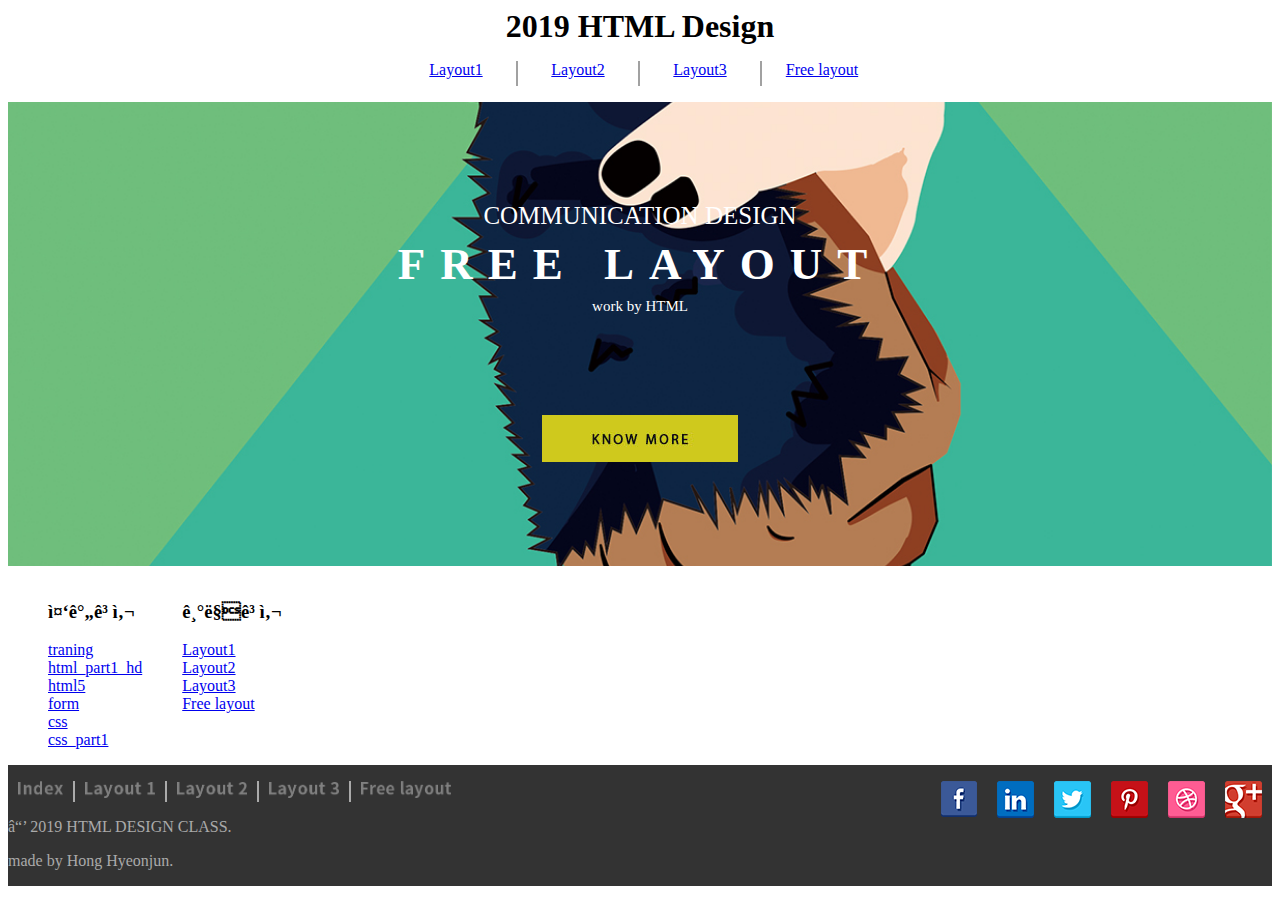
<file: index.html>
<!DOCTYPE html>
<html>
    <head>
        <title>HTML Design</title>
        <meta charset="utf=8" />
        <!-- utf=8, euc-kr -->
        <meta name="author" content="홍현준" />
        <style>
            #wrap{
                background-color: rgba(255, 255, 255, 0.911);
            }
            .clear{
                clear: both;
                height: 0px;
                overflow: hidden;}
            .short_line{
                width: 30px;
                border-bottom: solid 1px gray;
                margin: 10px 0px;
            }
            .long_line{
                width: 90px;
                border-bottom: solid 1px gray;
                margin: 10px 0px;
            }
            nav{
                background-color: white;
            }
            header>nav>ul>li{
                float: left;
                list-style: none;
                padding-left: 10px;
                padding-right: 10px;
                padding-top: 0px;
                padding-bottom: 7px; 
                border-right: solid 2px rgb(161, 161, 161);
                width: 100px;

                color: gray;
                font-size: 16px;
            }
            header>nav>ul>li:nth-last-child(2){
                border:none;
            }
            header>nav>ul{
                width: calc(122px * 4);
                margin-left: auto;
                margin-right: auto;
                padding: 0px;
                text-align: center;
            }
            header>h1{
                margin:0px;
                text-align: center;
            }
            #wrap{
                min-width: 1000px;
                max-width: 1920px;
                margin-right:auto;
                margin-left:auto;
            }
            #main{
                background-image: url("images/freelayout_1.jpg");=
                background-size: auto 100%;
                background-size:cover;
                background-repeat: no-repeat;
                background-color: black;
                background-position: 50% 50%;

                color: white;
                text-align: center;
                padding: 100px 0px;
            }
            #main_visual>h2{
                font-size: 45px;
                letter-spacing: 15px;
                margin:8px 0px;
            }
            #top_title{
                font-size: 25px;
            }
            #bottom_title{
                font-size: 15px;
            }
            #button_container{
                margin-top: 100px;
            }
            #main>h2{
                font-size: 45px;
                letter-spacing: 15px;
                margin:8px 0px;
            }
            #middle{
            }
            #middle>ul{
                list-style: none;
                float:left;
            }
            #footer_left{
                float:left;
            }
            footer{
                background-color: #333;
                color: #aaa;
            }
            #navi_ul{
                padding: 0px;
            }
            #navi_ul>li{
                float: left;
                list-style:none;
                padding: 0px 10px;
                border-right: solid 2px #aaa;
            }
            #navi_ul>li img{
                width: 70px;
                height: auto;
            }
            #navi_ul>li:nth-child(1) img{
                width: 45px;
                height: auto;
            }
            #navi_ul>li:nth-child(5){
                border: none;
            }
            #navi_ul>li:nth-child(5) img{
                width:90px;
                height: auto;
            }
            #icon_ul{
                padding: 0px;
            }
            #icon_ul>li{
                float: left;
                list-style:none;
                padding: 0px 10px;
            }
            #icon_ul{
                float: right;
            }
        </style>
    </head>
    <body>
        <div id="wrap">
            <header>
                <h1>2019 HTML Design</h1>
                <nav>
                    <ul>
                        <li><a href="layout1.html">Layout1</a></li>
                        <li><a href="layout2.html">Layout2</a></li>
                        <li><a href="layout3.html">Layout3</a></li>
                        <li><a href="free_layout.html">Free layout</a></li>
                        <div class="clear"></div>
                    </ul>
                </nav>
            </header>
            <div id="main">
                <div id="top_title">
                    COMMUNICATION DESIGN
                </div>
                <h2>
                    FREE LAYOUT
                </h2>
                <div id="bottom_title">
                    work by HTML
                </div>
                <div id="button_container">
                    <a href="free_layout.html"><img src="images/layout2_button.jpg"/></a>
                </div>
            </div>
            <div id="middle">
                <ul><h3>중간고사</h3>
                    <li><a href="training.html">traning</a></li>
                    <li><a href="html_part1_hd.html">html_part1_hd</a></li>
                    <li><a href="html5.html">html5</a></li>
                    <li><a href="form.html">form</a></li>
                    <li><a href="css.html">css</a></li>
                    <li><a href="css_part1.html">css_part1</a></li>
                </ul>
                <ul><h3>기말고사</h3>
                    <li><a href="layout1.html">Layout1</a></li>
                    <li><a href="layout2.html">Layout2</a></li>
                    <li><a href="layout3.html">Layout3</a></li>
                    <li><a href="free_layout.html">Free layout</a></li>
                </ul>
                <div class="clear"></div>
            </div>
            <footer>
                <div id=footer_left>
                <ul id="navi_ul">
                    <li><a href="index.html"><img src="images/free_footer_index.png"></a></li>
                    <li><a href="layout1.html"><img src="images/free_footer1.png"></a></li>
                    <li><a href="layout2.html"><img src="images/free_footer2.png"></a></li>
                    <li><a href="layout3.html"><img src="images/free_footer3.png"></a></li>
                    <li><a href="free_layout.html"><img src="images/free_footer4.png"></a></li>
                    <div class="clear"></div>
                </ul>
                <p>ⓒ 2019 HTML DESIGN CLASS.</p>
                <p>made by Hong Hyeonjun.</p>
                </div>
                <ul id="icon_ul">
                    <li><img src="images/layout1_footer_icon1.png"></li>
                    <li><img src="images/layout1_footer_icon2.png"></li>
                    <li><img src="images/layout1_footer_icon3.png"></li>
                    <li><img src="images/layout1_footer_icon4.png"></li>
                    <li><img src="images/layout1_footer_icon5.png"></li>
                    <li><img src="images/layout1_footer_icon6.png"></li>
                </ul>
                <div class="clear"></div>
            </footer>
        </div>
    </body>
</html>
</file>
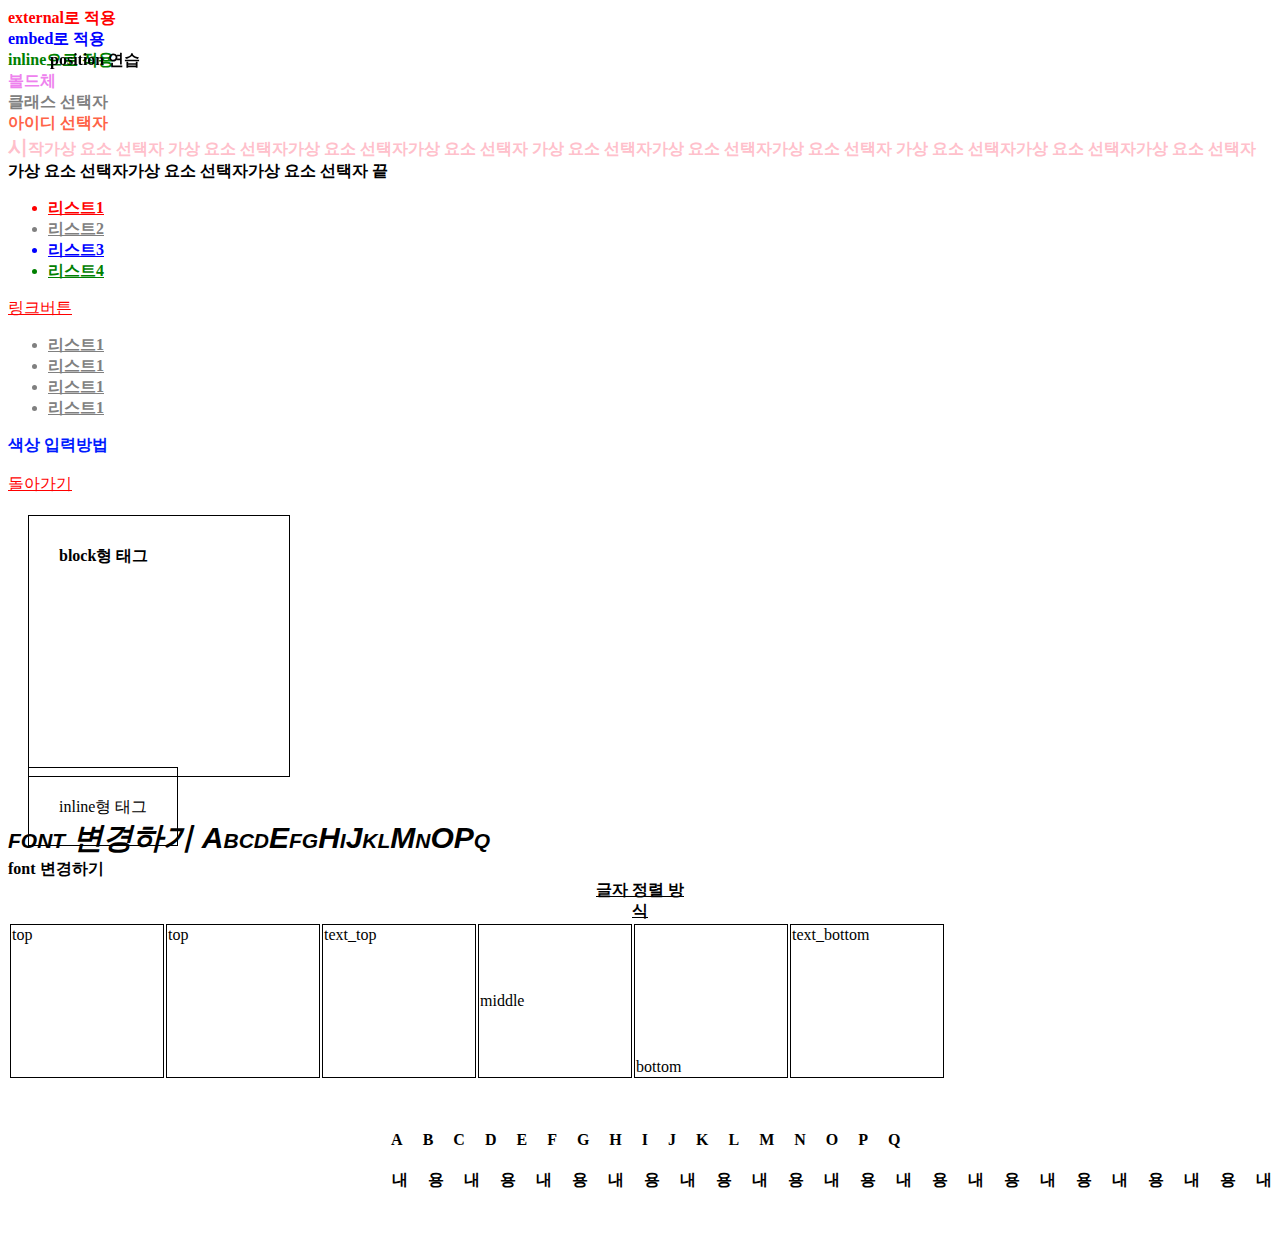
<file: css.html>
<!DOCTYPE html>
<html>
    <head>
        <title>css</title>
        <meta charset="utf-8" />
        <!-- external 외부 불러오기-->
        <link rel="stylesheet" type="text/css" href="default.css" />
        <!--embed  들여오다, 포함되어 있는-->
        <style>
            #id_embed{color: blue;}
        </style>
    </head>
    <body>
        <div id="id_external">external로 적용</div>
        <div id="id_embed">embed로 적용</div>
        <div style="color: green;">inline으로 적용 </div>
        <!-- html 주석 -->
        <style>
            /* embed */
            /* 요소(element) 선택자 */
            b{color: violet; }
            /* 클래스(class)선택자 */
            .c_name{color:gray;}
            /* 아이디(id) 선택자 : 중복불가 */
            #i_name{color:tomato;}

        </style>
        <b>볼드체</b>
        <div class="c_name">클래스 선택자</div>
        <div id="i_name">아이디 선택자</div>

        <style>
            /* before 이전 */
            #virtual_element:before{content:"시작";}
            /* after 다음 */
            #virtual_element:after{content: "끝";}
            /* first-letter */
            #virtual_element:first-letter{font-size: 20px;}
            /* first-line 첫째줄 */
            #virtual_element:first-line{color: pink; }
        </style>
        <div id="virtual_element">가상 요소 선택자
                가상 요소 선택자가상 요소 선택자가상 요소 선택자
                가상 요소 선택자가상 요소 선택자가상 요소 선택자
                가상 요소 선택자가상 요소 선택자가상 요소 선택자
                가상 요소 선택자가상 요소 선택자가상 요소 선택자
        </div>
        <style>
            .class1:first-child{color:red;}
            .class1:last-child{color:green;}
            .class1:nth-child(3){color:blue;}
            /* 1st, 2nd, 3rd, 4th, 5th .....(n)th n번째 */
        </style>
        <div id="virtual_class">
            <ul> <!-- parent 부모-->
                <li class="class1">리스트1</li><!--child 자식-->
                <li class="class1">리스트2</li>
                <li class="class1">리스트3</li>
                <li class="class1">리스트4</li>
            </ul>
        </div>

        <style>
            /* :link, :visited, :hover, :active, :focus */
            a:link{color: red;}/*기본 모양*/
            a:visited{color:green;}/*방문 한적 있음*/
            a:hover{color:yellow;}/*마우스 올림*/
            a:active{color:pink;}/*활성화*/
            a:focus{color:purple;}/*집중됨, 주목함*/
        </style>
        <a href="#">링크버튼</a>

        <style>
            /*하위선택자, 띄어쓰기*/
            div li{color:gray;}
            /*자식 선택자, 부등호(>)*/
            div>ul>li{text-decoration: underline;}
            /*선택자 그룹, 쉼표(,)*/
            div,ul,li{font-weight: bold;}
        </style>
        <div>
            <ul>
                <li>리스트1</li>
                <li>리스트1</li>
                <li>리스트1</li>
                <li>리스트1</li>
            </ul>
        </div>
        <style>
            .color_sample{
                color: red;
                color:#000; /*3자리 컬러코드, #rgb*/
                color:#000000; /*6자리 컬러코드, #rrggbb */
                color: rgb(0,0,255);/*0~255*/
                color:rgb(0%, 10%, 100%);/*0%~100%*/
            }
        </style>
        <div class="color_sample">색상 입력방법</div><br />
        <a href="index.html">돌아가기</a>

        <style>
            #block_target, #inline_target{
                border: solid 1px black; /* 경계선: 실선 1px 두께 검은선 */
                width: 200px; /* 넓이 : 200px; */
                height: 200px; /* 높이: 200px; */
                margin: 20px; /* 바깥여백:20px; */
                padding: 30px; /* 안쪽 여백 :30px; */
                /* margin-top:10px; 위쪽 여백: 10px;*/
                /*top right bottom left*/
            }       
        </style>
        <div id="block_target">block형 태그</div>
        <span id="inline_target">inline형 태그 </span>

        <style>
            #position_target {
                position: static; /*기본형*/
                /*위치: 정적인*/
                /*relative 관계형*/
                /*absolute 절대적인*/
                /*fixed 고정된*/
                position: fixed;
                top:50px;
                left:50px;
                /*top right bottom left*/
            }
        </style>

        <style>
            #font_target {
                font-family: '돋움',Dotum,sans-serif;
                font-size: 30px;
                font-weight: bold;
                /*normal light bold bolder, 100,200,300,400*/
                /*폰트에서 지원할 때만 표현됨*/
                font-style:italic;
                font-variant: small-caps;
            }
            #font_target2{
                font-family: '08서울남산체 B'
            }
        </style>
        <div id="position_target">position 연습</div>

        <div id="font_target">font 변경하기 AbcdEfgHiJklMnOPq</div>
        <div id="font_target2">font 변경하기</div>

        <style>
            #align_target{
                text-align: center;
                width: 100px;
                margin-left: auto;
                margin-right: auto;
                /*height: 100px;
                border: solid 1px black;
                vertical-align: middle;*/
                text-decoration: underline;
                /* none, underline, overline, line-througt*/
                }
        </style>
        <div id="align_target">글자 정렬 방식</div>
        
        <style>
                /*
                    baseline : 기준선에 정렬
                    top : 위쪽정렬
                    text-top : 위쪽정렬
                    middle : 중앙정렬
                    bottom : 하단정렬
                    text-bottom : 하단정렬
                */
                #table_target td{
                    width:150px;
                    height:150px;
                    border:solid 1px black;
                }
                #vartical_baseline{ vertical-align: baseline; }
                #vartical_top{ vertical-align: top; }
                #vartical_text_top{ vertical-align: text-top; }
                #vartical_middle{ vertical-align: middle; }
                #vertical_bottom{ vertical-align: bottom; }
                #vertical_text_bottom{ vertical-align: text-bottom; }
            </style>
            <table id="table_target">
                <tr>
                    <td id="vartical_baseline">top</td>
                    <td id="vartical_top">top</td>
                    <td id="vartical_text_top">text_top</td>
                    <td id="vartical_middle">middle</td>
                    <td id="vertical_bottom">bottom</td>
                    <td id="vertical_text_bottom">text_bottom</td>
                </tr>
                
            </table>

            <style>
                #space_target{
                    letter-spacing: 20px;/*글자 사이의 간격*/
                    line-height: 40px;/*줄의 높이*/
                    text-indent: 50px;/*첫줄 들여쓰기*/
                    text-transform: uppercase;
                    /*UPPERCASE, lowercase, Capitalize*/
                    white-space: pre
                }
            </style>
            <div id="space_target">
                AbcdEfgHiJklMnOPq
                내용내용내용내용내용내용내용내용내용내용내용내용내용내용내용내용
            </div>


    </body>
</html>
</file>
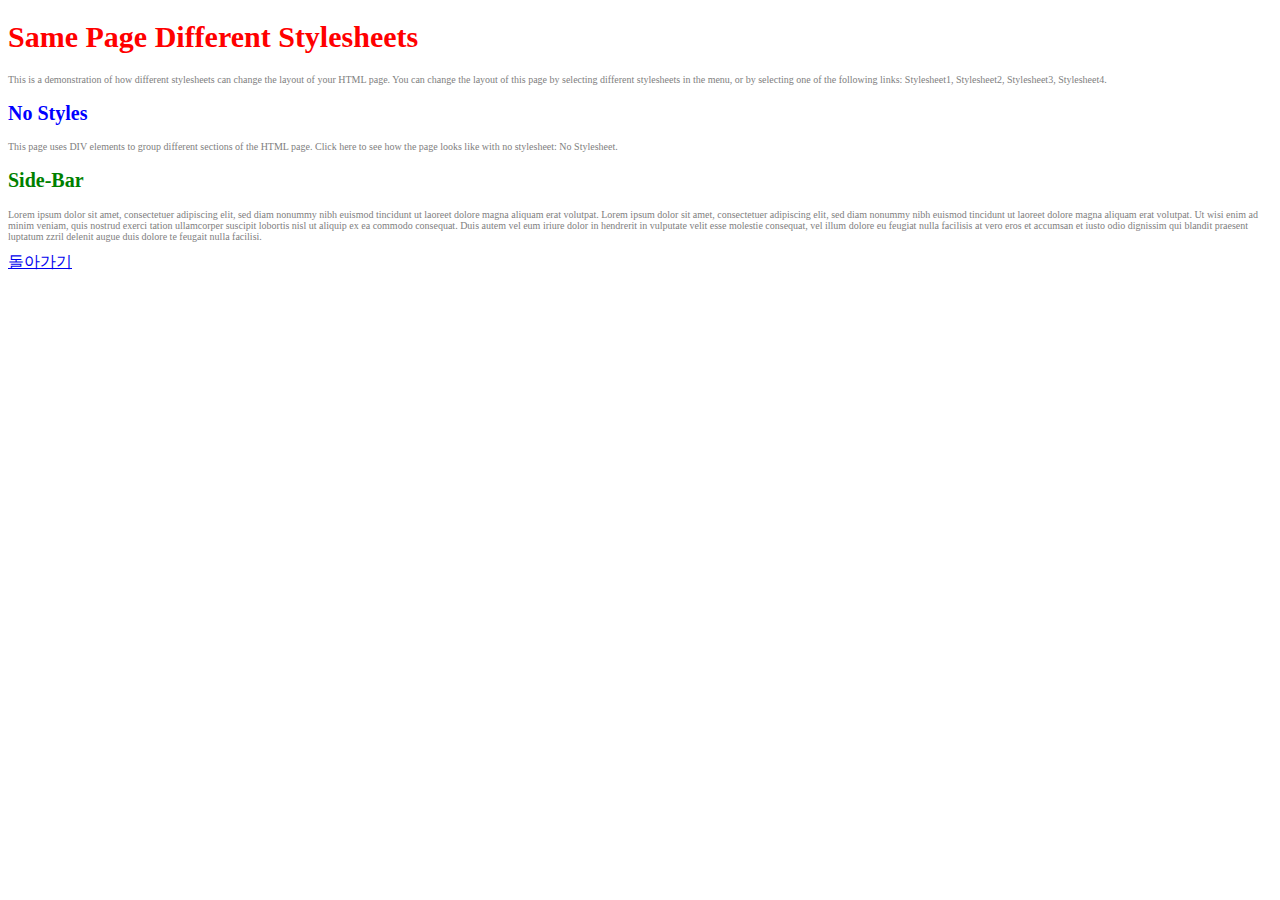
<file: css_part1.html>
<!DOCTYPE html>
<html>
    <head>
        <title>CSS 연습</title>
    </head>
    <body>
        <style>
            h1{color:red; font-size: 30px;}
            h2{font-size: 20px;}
            #color1{color: blue;}
            #color2{color: green;}

            p{font-size:10px; color:gray;}
            </style>
        <h1>Same Page Different Stylesheets</h1>
            
            <p>This is a demonstration of how different stylesheets can change the layout of your HTML page. You can change the layout of this page by selecting different stylesheets in the menu, or by selecting one of the following links:
            Stylesheet1, Stylesheet2, Stylesheet3, Stylesheet4.</p>
            
        <h2 id="color1">No Styles</h2>
            
            <p>
                This page uses DIV elements to group different sections of the HTML page. Click here to see how the page looks like with no stylesheet: No Stylesheet.
            </p>
        
        <h2 id="color2">Side-Bar</h2>
            <p>
            Lorem ipsum dolor sit amet, consectetuer adipiscing elit, sed diam nonummy nibh euismod tincidunt ut laoreet dolore magna aliquam erat volutpat.
            
            Lorem ipsum dolor sit amet, consectetuer adipiscing elit, sed diam nonummy nibh euismod tincidunt ut laoreet dolore magna aliquam erat volutpat. Ut wisi enim ad minim veniam, quis nostrud exerci tation ullamcorper suscipit lobortis nisl ut aliquip ex ea commodo consequat. Duis autem vel eum iriure dolor in hendrerit in vulputate velit esse molestie consequat, vel illum dolore eu feugiat nulla facilisis at vero eros et accumsan et iusto odio dignissim qui blandit praesent luptatum zzril delenit augue duis dolore te feugait nulla facilisi.
            </p>

            <a href="index.html">돌아가기</a>
    </body>
</html>
</file>
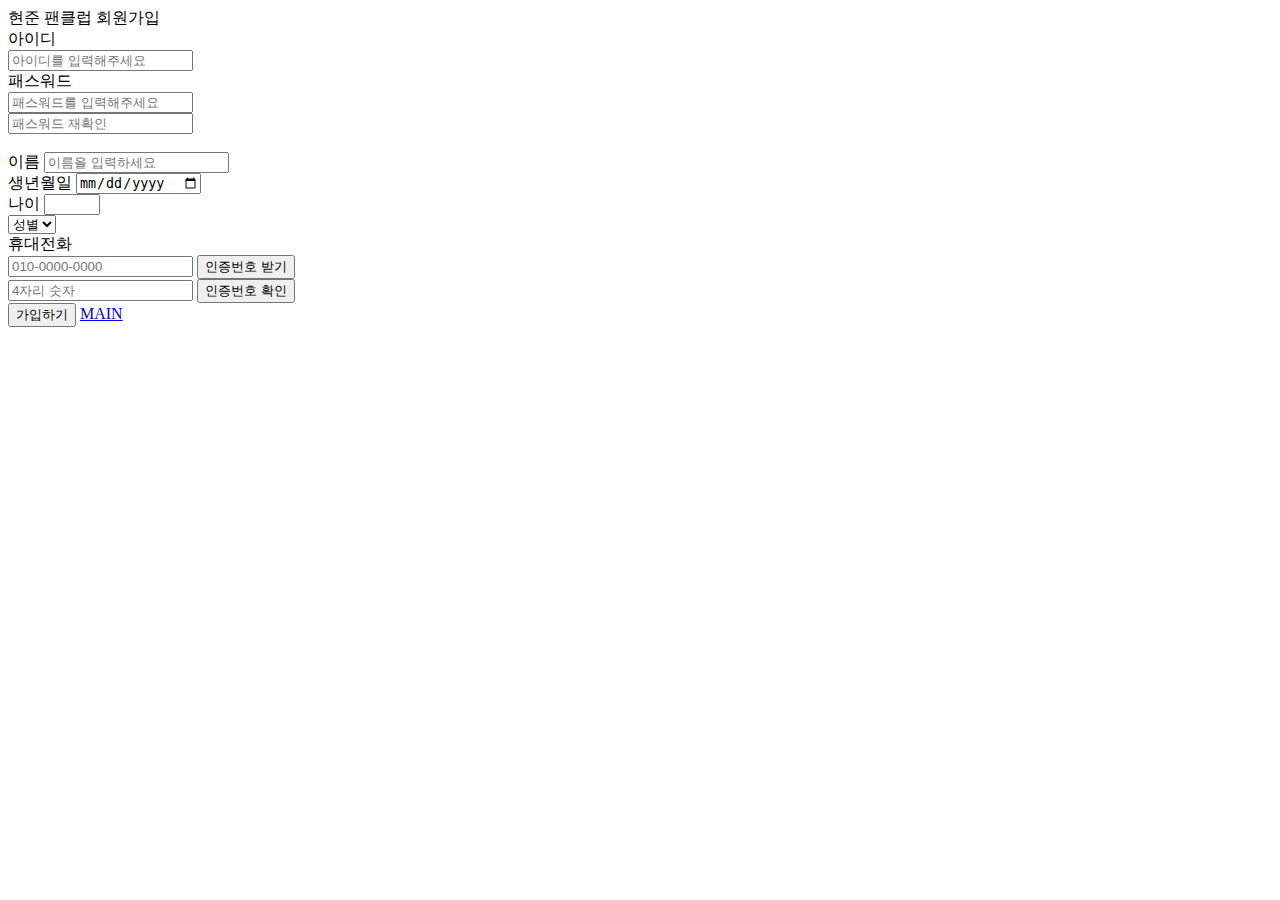
<file: form.html>
<!DOCTYPE html>

<html>
    <head>
        <title>form</title>
    </head>
    <body>
        <!--회원가입 양식지 만들기-->
        <header>현준 팬클럽 회원가입</header>
        <div>
            <form>
                <label for="f1">아이디</label> <br />
                <input type="text" name="f1" placeholder="아이디를 입력해주세요"> <br />
                <label for="f2">패스워드</label> <br />
                <input type="password" name="f2" placeholder="패스워드를 입력해주세요"> <br />
                <input type="password" name="f2" placeholder="패스워드 재확인">
            </form> <br />
            <form>
                <label for="f3">이름</label>
                <input type="text" name="f3" placeholder="이름을 입력하세요"> <br />
                <label for="f4">생년월일</label>
                <input type="date" name="f4" placeholder="입력"><br />
                <label for="f5">나이</label>
                <input type="number" name="f5" min="19" max="80" required>
                <label for="f6"></label> <br />
                <select>
                    <option>성별</option>
                    <option>남자</option>
                    <option>여자</option>
                    <option>무성</option>
                </select> <br />
                <label for="phone">휴대전화</label> <br />
                <input type="text" name="phone" placeholder="010-0000-0000">
                <input type="button" onclick="alert('인증번호가 발송되었습니다.')" value="인증번호 받기" /> <br />
                <input type="text" name="phone" placeholder="4자리 숫자">
                <input type="button" onclick="alert('인증번호가 확인되었습니다.')" value="인증번호 확인" /> <br />
                <input type="submit" value="가입하기" />
                <a href="index.html">MAIN</a>
            </form>
        </div>
        <footer></footer>
    </body>
</html>
</file>
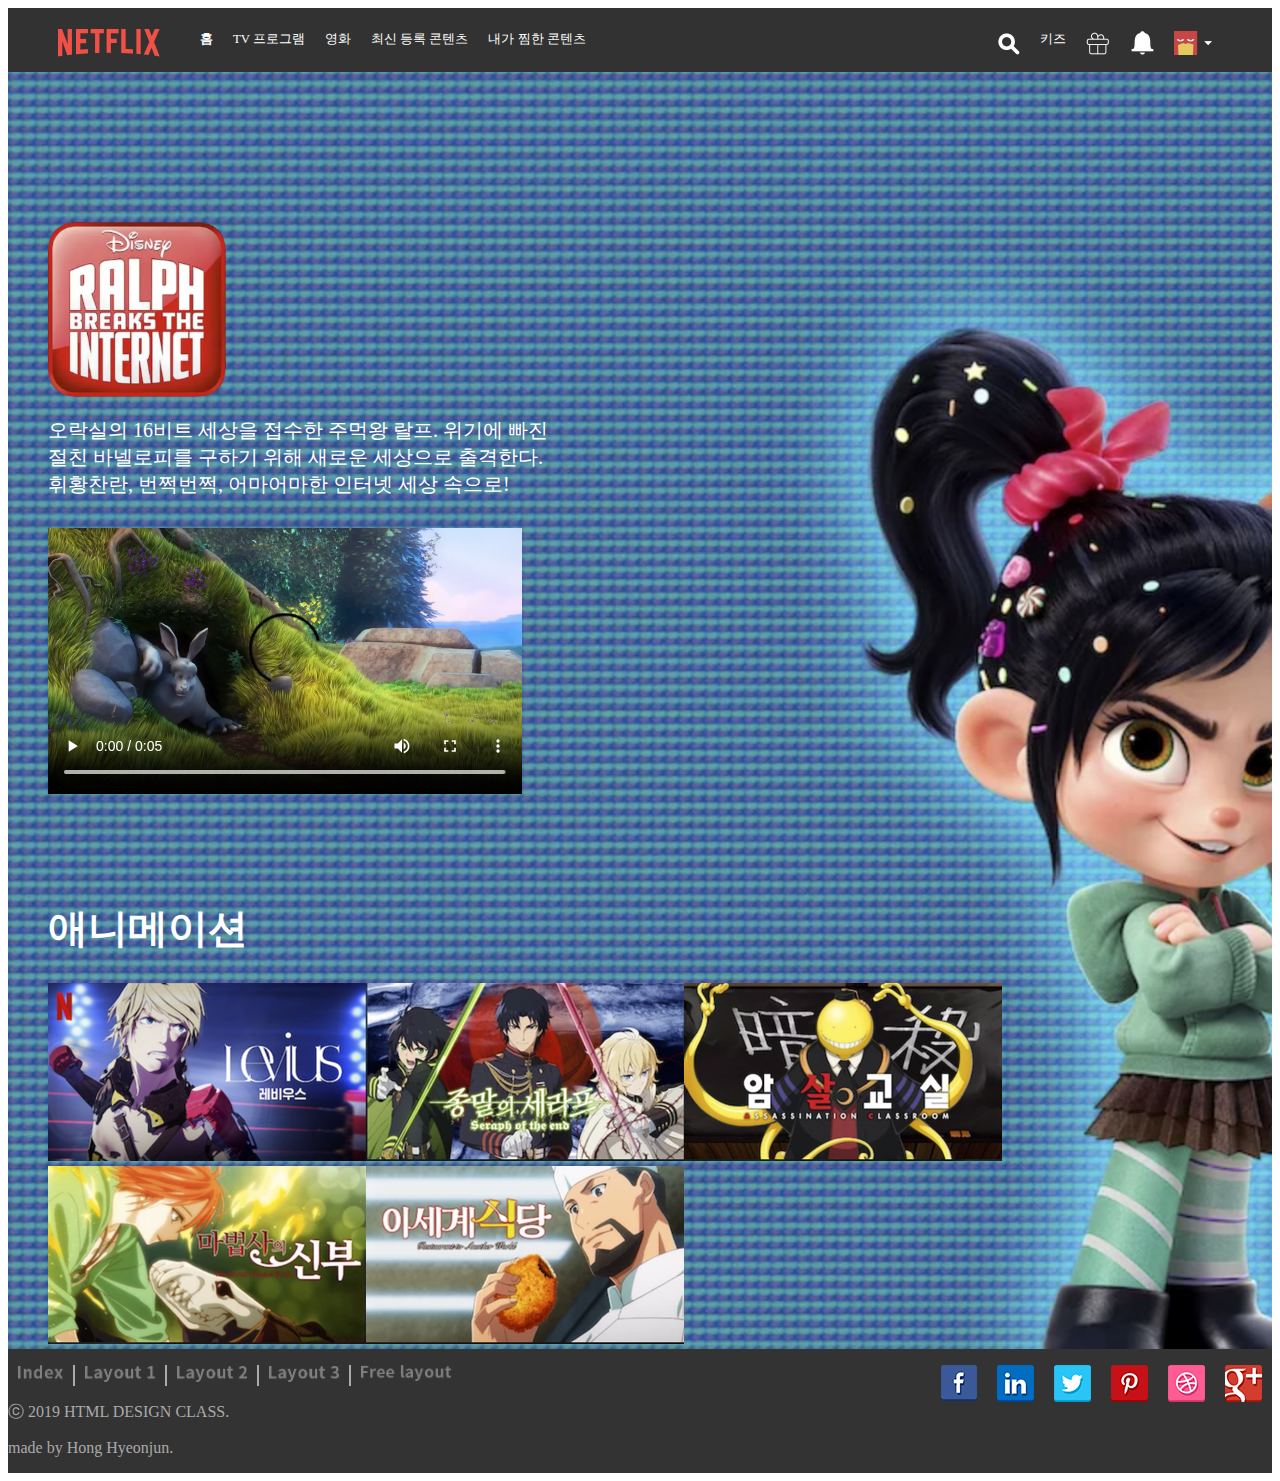
<file: free_layout.html>
<!doctype>
<html>
    <head>
        <title>joon polio</title>
        <meta charset="utf-8"/>
        <style>
            #wrap{
                min-width: 1000px;
                max-width: 1920px;
                margin-right:auto;
                margin-left:auto;
            }
            .float_left{
                float: left;
            }
            .float_right{
                float: right;
            }
            .clear{
                clear: both;
                height: 0px;
                overflow: hidden;
            }
            header>nav>ul>li{
                float:left;
                list-style: none;
                padding: 0px 10px;
                padding-top: 10px;
            }
            header>nav:nth-child(1)>ul>li:nth-child(1){
                padding-right: 30px;
                padding-top: 5px;
            }
            header{
                background-color: black;
                opacity: 80%;
                color: white;
                font-size: 80%;
            }
            header>nav:nth-child(2)>ul>li:nth-child(5){
                padding-right: 60px;
            }
            #content{
                background-image: url("images/freelayout_main.jpg");
                background-size: auto 100%;
                background-size:cover;
                background-repeat: no-repeat;
                background-color: black;
                background-position: 20% 20%;

                color: white;
                font-size: 20px;
            }
            #title img{
                width: 15%;
                padding-bottom: 20px;
                }
            #title_text{
                text-align: left;
            }
            #main{
                padding: 150px 40px 0px 40px;
                float: left;
            }
            #content div ul li{
                list-style: none;
                float: left;
            }
            #content div ul{
                padding-left: 40px;
                padding-top: 50px;
                margin: 0px 0px;
            }
            #footer_left{
                float:left;
            }
            footer{
                background-color: #333;
                color: #aaa;
            }
            #navi_ul{
                padding: 0px;
            }
            #navi_ul>li{
                float: left;
                list-style:none;
                padding: 0px 10px;
                border-right: solid 2px #aaa;
            }
            #navi_ul>li img{
                width: 70px;
                height: auto;
            }
            #navi_ul>li:nth-child(1) img{
                width: 45px;
                height: auto;
            }
            #navi_ul>li:nth-child(5){
                border: none;
            }
            #navi_ul>li:nth-child(5) img{
                width:90px;
                height: auto;
            }
            #icon_ul{
                padding: 0px;
            }
            #icon_ul>li{
                float: left;
                list-style:none;
                padding: 0px 10px;
            }
            #icon_ul{
                float: right;
            }
            #video{
                padding: 30px 0px;
            }
            #video video{
                width: 40%;
                height: auto;
            }
        </style>
    </head>
    <body>
        <div id="wrap">
            <header>
                <nav class="float_left">
                <ul>
                    <li><a href="free_layout.html"><img src="images/freelayout_logo.png"/></a></li>
                    <li><b>홈</b></li>
                    <li>TV 프로그램</li>
                    <li>영화</li>
                    <li>최신 등록 콘텐츠</li>
                    <li>내가 찜한 콘텐츠</li>
                </ul>
                </nav>
                <nav class="float_right">
                    <ul>
                        <li><img src="images/freelayout_btn1.png"/></li>
                        <li>키즈</li>
                        <li><img src="images/freelayout_btn2.png"/></li>
                        <li><img src="images/freelayout_btn3.png"/></li>
                        <li><img src="images/freelayout_btn4.png"/></li>
                        <div class="clear"></div>
                    </ul>
                </nav>
                <div class="clear"></div>
            </header>
            <div id="content">
                <div id="main">
                <div id="title">
                    <img src="images/freelayout.titlelogo.png"/>
                    <div id="title_text">
                    오락실의 16비트 세상을 접수한 주먹왕 랄프. 위기에 빠진 <br/>
                    절친 바넬로피를 구하기 위해 새로운 세상으로 출격한다. <br />
                    휘황찬란, 번쩍번쩍, 어마어마한 인터넷 세상 속으로!
                    </div>
                </div>
                <div class="clear"></div>
                <div id="video">
                    <video controls autoplay>
                    <source src="./media/big_buck_bunny_720p_1mb.mp4" type="video/mp4">
                    </video>
                    <div class="clear"></div>
                </div>
                <div class="clear"></div>
                </div>
                <div class="clear"></div>
                <div id="ani">
                    <ul><h1>애니메이션</h1>
                        <li><img src="images/freelayout_img1.jpg"/></li>
                        <li><img src="images/freelayout_img3.jpg"/></li>
                        <li><img src="images/freelayout_img4.jpg"/></li>
                        <li><img src="images/freelayout_img5.jpg"/></li>
                        <li><img src="images/freelayout_img6.jpg"/></li>
                        <div class="clear"></div>
                    </ul>
                </div>
            </div>
            <footer>
                <div id=footer_left>
                <ul id="navi_ul">
                    <li><a href="index.html"><img src="images/free_footer_index.png"></a></li>
                    <li><a href="layout1.html"><img src="images/free_footer1.png"></a></li>
                    <li><a href="layout2.html"><img src="images/free_footer2.png"></a></li>
                    <li><a href="layout3.html"><img src="images/free_footer3.png"></a></li>
                    <li><a href="free_layout.html"><img src="images/free_footer4.png"></a></li>
                    <div class="clear"></div>
                </ul>
                <p>ⓒ 2019 HTML DESIGN CLASS.</p>
                <p>made by Hong Hyeonjun.</p>
                </div>
                <ul id="icon_ul">
                    <li><img src="images/layout1_footer_icon1.png"></li>
                    <li><img src="images/layout1_footer_icon2.png"></li>
                    <li><img src="images/layout1_footer_icon3.png"></li>
                    <li><img src="images/layout1_footer_icon4.png"></li>
                    <li><img src="images/layout1_footer_icon5.png"></li>
                    <li><img src="images/layout1_footer_icon6.png"></li>
                </ul>
                <div class="clear"></div>
            </footer>
        </div>
    </body>
</html>
</file>
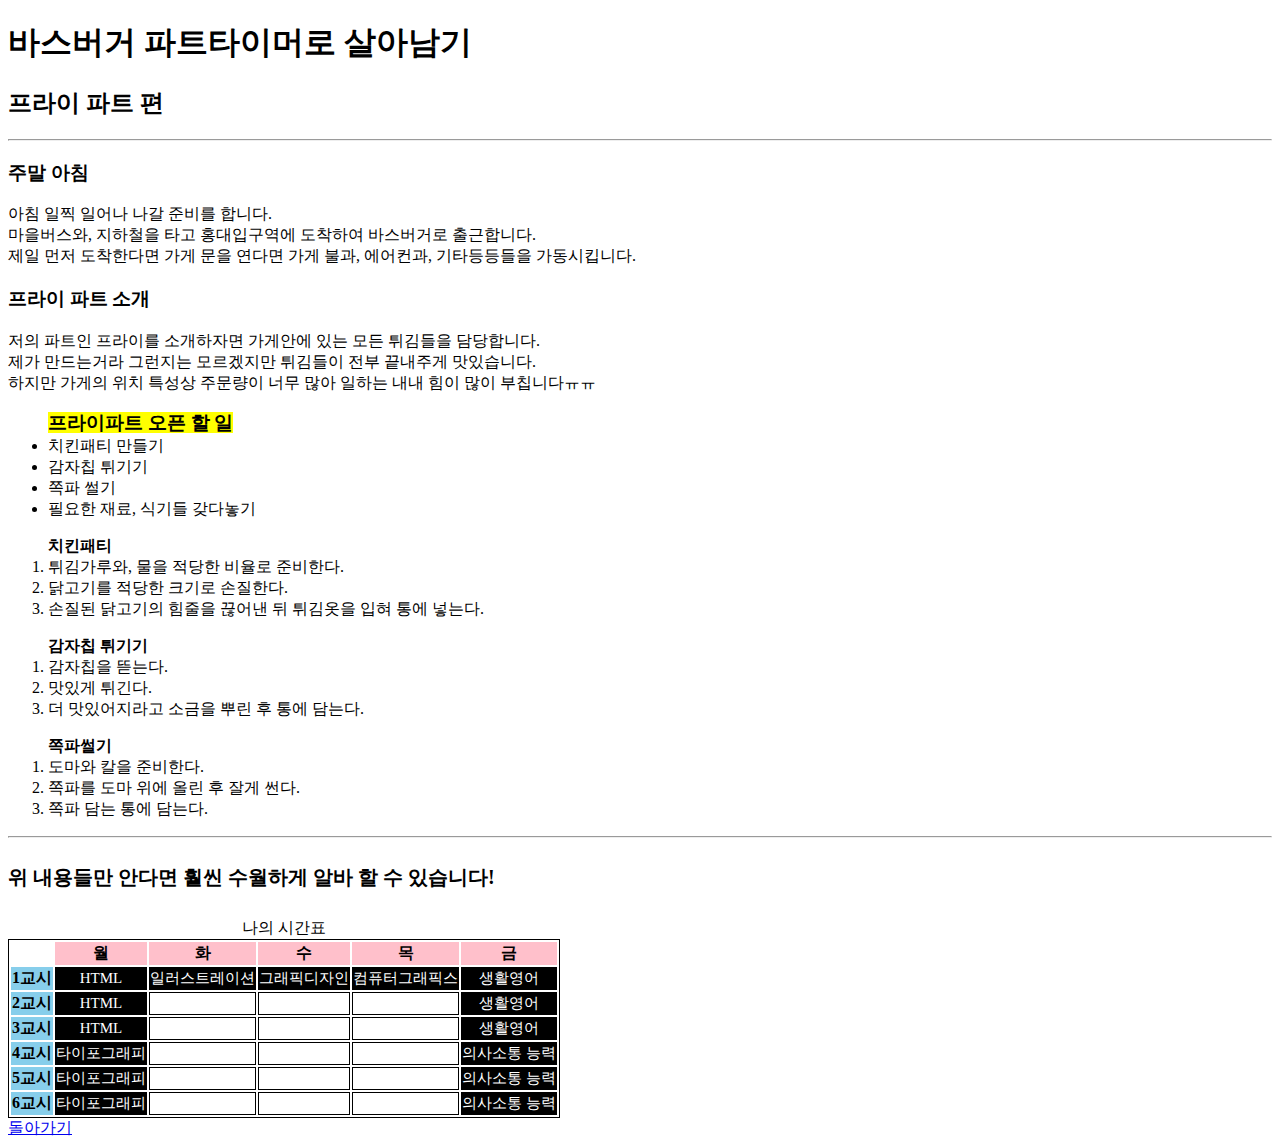
<file: html_part1_hd.html>
<!DOCTYPE html>
<html>
    <head>
        <title>내가 알바를 가서 하는 것</title>
        <style>
        mark {font-size: 120%;}
        h4 {font-size: 20px}
        </style>
    </head>
    <body>
        <!-- h1~h6, p, br, hr, ul, ol, dl -->
        <h1>바스버거 파트타이머로 살아남기</h1>
        <h2>프라이 파트 편</h2>
        <hr />
        <h3>주말 아침</h3>
        <p>
            아침 일찍 일어나 나갈 준비를 합니다.<br />
            마을버스와, 지하철을 타고 홍대입구역에 도착하여 바스버거로 출근합니다. <br />
            제일 먼저 도착한다면 가게 문을 연다면 가게 불과, 에어컨과, 기타등등들을 가동시킵니다.
        </p>
        <h3>프라이 파트 소개</h3>
        <p>
            저의 파트인 프라이를 소개하자면 가게안에 있는 모든 튀김들을 담당합니다. <br />
            제가 만드는거라 그런지는 모르겠지만 튀김들이 전부 끝내주게 맛있습니다. <br />
            하지만 가게의 위치 특성상 주문량이 너무 많아 일하는 내내 힘이 많이 부칩니다ㅠㅠ

            <p>
                <ul><mark><b>프라이파트 오픈 할 일</b></mark>
                    <li>치킨패티 만들기</li>
                    <li>감자칩 튀기기</li>
                    <li>쪽파 썰기</li>
                    <li>필요한 재료, 식기들 갖다놓기</li>
                </ul>
            </p>
            <p>   
                <ol><b>치킨패티</b>
                    <li>튀김가루와, 물을 적당한 비율로 준비한다.</li>
                    <li>닭고기를 적당한 크기로 손질한다.</li>
                    <li>손질된 닭고기의 힘줄을 끊어낸 뒤 튀김옷을 입혀 통에 넣는다.</li>
                </ol>
                <ol><b>감자칩 튀기기</b>
                    <li>감자칩을 뜯는다.</li>
                    <li>맛있게 튀긴다.</li>
                    <li>더 맛있어지라고 소금을 뿌린 후 통에 담는다.</li>
                </ol>
                <ol><b>쪽파썰기</b>
                    <li>도마와 칼을 준비한다.</li>
                    <li>쪽파를 도마 위에 올린 후 잘게 썬다.</li>
                    <li>쪽파 담는 통에 담는다.</li>
                </ol>
            </p>

        </p>
        <hr />
        <h4>위 내용들만 안다면 훨씬 수월하게 알바 할 수 있습니다!</h3>
            <style>
                table {border: solid 1px black;}
                th {background: pink;}
                td {text-align:center; color: white; background: black; font-size: 15px;}
                #blue {background: skyblue;}
                #none {background: white; color:black; border: solid 1px black;}
                #none1 {background: white;}
                #homework {background:white; color: black; border: solid 1px black;}
            </style>
            <table summary="시간표">
                <caption>나의 시간표</caption>
                <thead>
                    <tr>
                        <th id="none1"></th>
                        <th scope="col">월</th>
                        <th scope="col">화</th>
                        <th scope="col">수</th>
                        <th scope="col">목</th>
                        <th scope="col">금</th>
                    </tr>
                </thead>
                <tr>
                    <th id="blue" scope="row">1교시</th>
                    <td>HTML</td>
                    <td>일러스트레이션</td>
                    <td>그래픽디자인</td>
                    <td>컴퓨터그래픽스</td>
                    <td>생활영어</td>
                </tr>
                <tr>
                    <th id="blue" scope="row">2교시</th>
                    <td>HTML</td>
                    <td id="none"></td>
                    <td id="none"></td>
                    <td id="none"></td>
                    <td>생활영어</td>
                </tr>
                <tr>
                    <th id="blue" scope="row">3교시</th>
                    <td>HTML</td>
                    <td id="none"></td>
                    <td id="none"></td>
                    <td id="none"></td>
                    <td>생활영어</td>
                </tr>
                <tr>
                    <th id="blue" scope="row">4교시</th>
                    <td>타이포그래피</td>
                    <td id="none"></td>
                    <td id="none"></td>
                    <td id="none"></td>
                    <td>의사소통 능력</td>
                </tr>
                <tr>
                    <th id="blue" scope="row">5교시</th>
                    <td>타이포그래피</td>
                    <td id="none"></td>
                    <td id="none"></td>
                    <td id="none"></td>
                    <td>의사소통 능력</td>
                </tr>
                <tr>
                    <th id="blue" scope="row">6교시</th>
                    <td>타이포그래피</td>
                    <td id="none"></td>
                    <td id="none"></td>
                    <td id="none"></td>
                    <td>의사소통 능력</td>
                </tr>
            </table>
            
            <a href="index.html">돌아가기</a>
    </body>
</html>
</file>
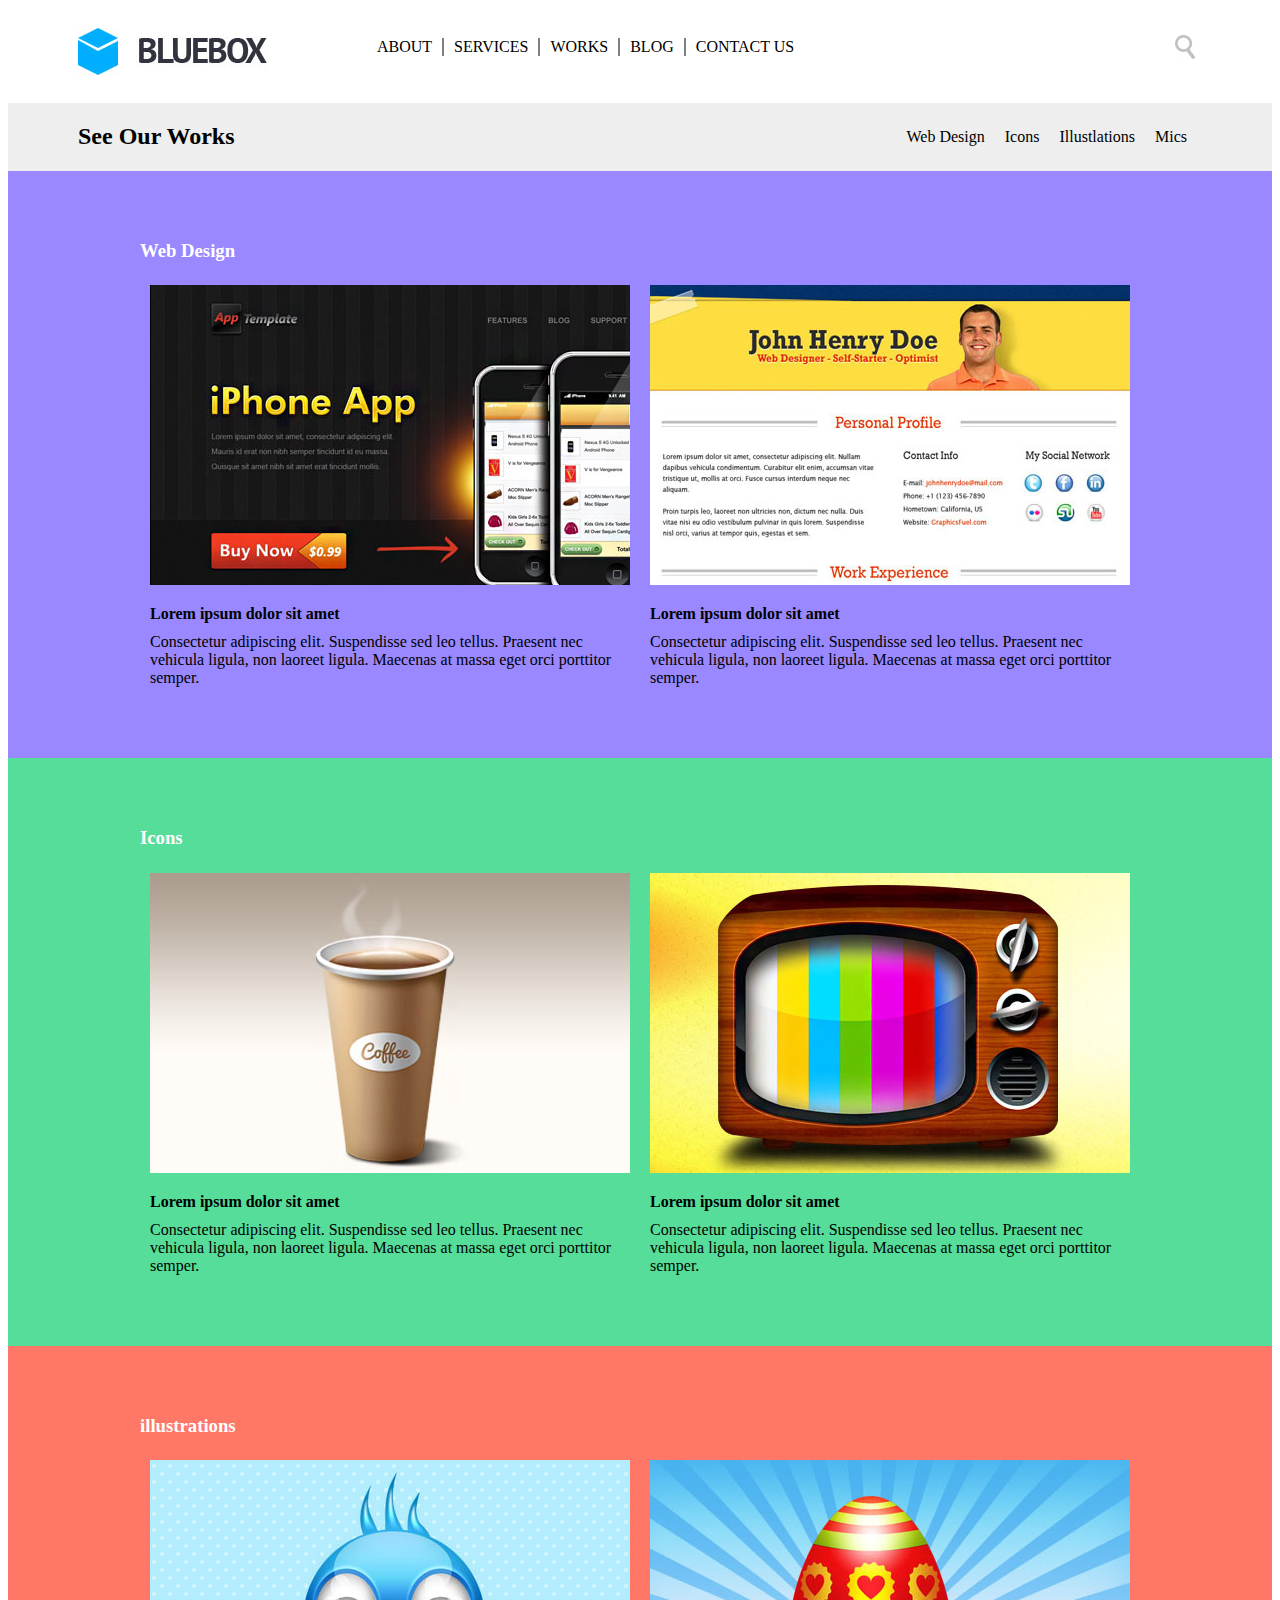
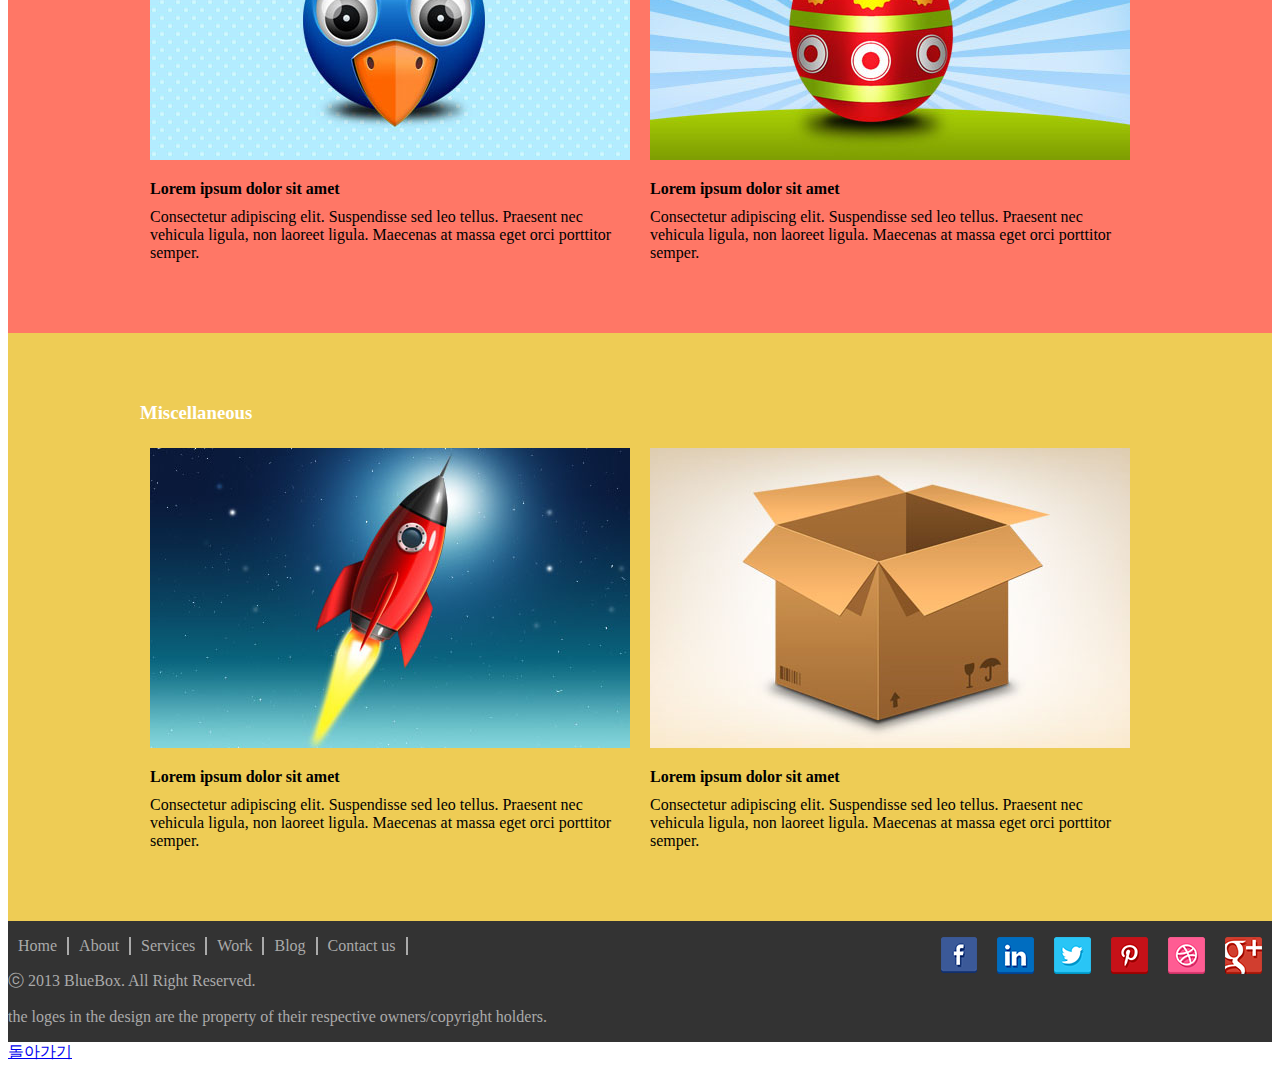
<file: layout1.html>
<!DOCTYPE html>
<html>
    <head>
        <title>레이아웃</title>
        <meta charset="utf-8">
        <style>
            header, nav, div, footer, h1, h2, h3, ul, li, img{
                /* border: solid 1px black; */
                /* margin: 5px; */
            }
            header{
                padding: 20px 70px;
            }
            header>ul>li{
                float:left; /* 둥둥떠다님 : 왼쪽기준; */
                list-style: none; /*목록모양(왼쪽동그라미): 없음*/
                padding-left: 10px;
                padding-right: 10px;
                border-right: solid 2px gray;
            }
            header>ul>li:nth-child(5){
                border:none; /*경계선 없음*/
            }
            header>ul{
                padding: 0px; /*왼쪽여백 : 0px; */
                margin-top: 10px;
                margin-bottom: 10px;
                margin-left: 100px;
                margin-right: 100px
            }
            #zoom{
                margin: 7px;
            }
            .clear{
                clear:both; /* float을 해제한다*/
                height: 0px; /* 높이 :0; */
                overflow: hidden; /* 넘치면: 숨김; */
            }
            .float_left{float: left;}
            .float_right{float: right;}
            header>h1{
                margin:0px;
            }
            nav{
                background-color: #eee;
                padding: 20px 70px;
            }
            nav>ul{
                padding: 0px;
                margin: 5px;
            }
            nav>ul>li{
                float:left;
                list-style: none;
                padding-left: 10px;
                padding-right: 10px;
            }
            nav>h2{
                margin:0px;
            }
            div>section:nth-child(1){
                background-color: #98f;
            }
            div>section:nth-child(2){
                background-color: #5d9;
            }
            div>section:nth-child(3){
                background-color: #f76;
            }
            div>section:nth-child(4){
                background-color: #ec5;
            }
            div>section>div{
                width: 1000px;
                margin-left: auto;
                margin-right: auto;
                /* 다운데 정렬 */
            }
            .content_part{
                width: 480px;
                float: left; /* 둥둥 떠다니도록 : 왼쪽기준 */
                margin: 5px 10px /* 상하5px 좌우10px*/
            }
            section>div>h3{
                color:white;
            }
            dt{
                margin: 10px 0px;
                font-weight: bold;
            }
            dd{
                margin: 0px;
            }
            footer{
                background-color: #333;
                color: #aaa;
                
            }
            #navi_ul{
                padding: 0px;
            }
            #navi_ul>li{
                float: left;
                list-style:none;
                padding: 0px 10px;
                border-right: solid 2px #aaa; /*경계선*/
            }
            #icon_ul>li:nth-child(6){
                border: none;
            }
            #icon_ul{
                padding: 0px;
            }
            #icon_ul>li{
                float: left;
                list-style:none;
                padding: 0px 10px;
            }
            #icon_ul{
                float: right;
            }
            #footer_left{
                float:left;
            }
            #wrap{
                min-width: 1000px; /*최소 가로 사이즈:1000px*/
                max-width: 1920px; /*최대 가로 사이즈:1920px*/
                /*1024*768, 1920*1080(FHD)*/
                margin: opx auto; /*상하 0px, 좌우 자동*/
            }
            div>section{
                padding:50px 50px;
            }
        </style>
    </head>
    <body>
        <div id="warp">
            <header>
                <h1 class="float_left">
                    <img src="images/layout1_header_logo.jpg" />
                </h1>
                <ul class="float_left">
                    <li>ABOUT</li>
                    <li>SERVICES</li>
                    <li>WORKS</li>
                    <li>BLOG</li>
                    <li>CONTACT US</li>
                    <div class="clear"></div>
                </ul>
                <div id="zoom" class="float_right">
                    <img src="images/layout1_header_zoom.jpg" />
                </div>
                <div class="clear"></div>
            </header>
            <nav>
                <h2 class="float_left">See Our Works</h2>
                <ul class="float_right">
                    <li>Web Design</li>
                    <li>Icons</li>
                    <li>Illustlations</li>
                    <li>Mics</li>
                    <div class="clear"></div>
                </ul>
                <div class="clear"></div>
            </nav>
            <div>
                <section>
                    <div>
                    <h3>Web Design</h3>
                    <div class="content_part">
                        <img src="images/layout1_header_img1.jpg" />
                        <dl>
                            <dt>Lorem ipsum dolor sit amet</dt>
                            <dd>Consectetur adipiscing elit. Suspendisse sed leo tellus.
                                Praesent nec vehicula ligula, non laoreet ligula.
                                Maecenas at massa eget orci porttitor semper.
                            </dd>
                        </dl>
                    </div>
                    <div class="content_part">
                        <img src="images/layout1_img2.jpg" />
                        <dl>
                            <dt>Lorem ipsum dolor sit amet</dt>
                            <dd>Consectetur adipiscing elit. Suspendisse sed leo tellus.
                                Praesent nec vehicula ligula, non laoreet ligula.
                                Maecenas at massa eget orci porttitor semper.
                            </dd>
                        </dl>
                    </div>
                    </div>
                    <div class="clear"></div>
                </section>
                <section>
                    <div>
                    <h3>Icons</h3>
                    <div class="content_part">
                        <img src="images/layout1_img3.jpg" />
                        <dl>
                            <dt>Lorem ipsum dolor sit amet</dt>
                            <dd>Consectetur adipiscing elit. Suspendisse sed leo tellus.
                                Praesent nec vehicula ligula, non laoreet ligula.
                                Maecenas at massa eget orci porttitor semper.
                            </dd>
                        </dl>
                    </div>
                    <div class="content_part">
                        <img src="images/layout1_img4.jpg" />
                        <dl>
                            <dt>Lorem ipsum dolor sit amet</dt>
                            <dd>Consectetur adipiscing elit. Suspendisse sed leo tellus.
                                Praesent nec vehicula ligula, non laoreet ligula.
                                Maecenas at massa eget orci porttitor semper.
                            </dd>
                    </div>
                    </div>
                    <div class="clear"></div>
                </section>
                <section>
                    <div>
                    <h3>illustrations</h3>
                    <div class="content_part">
                        <img src="images/layout1_img5.jpg" />
                        <dl>
                            <dt>Lorem ipsum dolor sit amet</dt>
                            <dd>Consectetur adipiscing elit. Suspendisse sed leo tellus.
                                Praesent nec vehicula ligula, non laoreet ligula.
                                Maecenas at massa eget orci porttitor semper.
                            </dd>
                        </dl>
                    </div>
                    <div class="content_part">
                            <img src="images/layout1_img6.jpg" />
                            <dl>
                                <dt>Lorem ipsum dolor sit amet</dt>
                                <dd>Consectetur adipiscing elit. Suspendisse sed leo tellus.
                                    Praesent nec vehicula ligula, non laoreet ligula.
                                    Maecenas at massa eget orci porttitor semper.
                                </dd>
                            </dl>
                    </div>
                    </div>
                    <div class="clear"></div>
                </section>
                <section>
                    <div>
                    <h3>Miscellaneous</h3>
                    <div class="content_part">
                        <img src="images/layout1_img7.jpg" />
                        <dl>
                            <dt>Lorem ipsum dolor sit amet</dt>
                            <dd>Consectetur adipiscing elit. Suspendisse sed leo tellus.
                                Praesent nec vehicula ligula, non laoreet ligula.
                                Maecenas at massa eget orci porttitor semper.
                            </dd>
                        </dl>
                    </div>
                    <div class="content_part">
                        <img src="images/layout1_img8.jpg" />
                        <dl>
                            <dt>Lorem ipsum dolor sit amet</dt>
                            <dd>Consectetur adipiscing elit. Suspendisse sed leo tellus.
                                Praesent nec vehicula ligula, non laoreet ligula.
                                Maecenas at massa eget orci porttitor semper.
                            </dd>
                        </dl>
                    </div>
                    </div>
                    <div class="clear"></div>
                </section>
            </div>
            <footer>
                <div id=footer_left>
                <ul id="navi_ul">
                    <li>Home</li>
                    <li>About</li>
                    <li>Services</li>
                    <li>Work</li>
                    <li>Blog</li>
                    <li>Contact us</li>
                    <div class="clear"></div>
                </ul>
                <p>ⓒ 2013 BlueBox. All Right Reserved.</p>
                <p>the loges in the design are the property of their respective owners/copyright holders.</p>
                </div>
                <ul id="icon_ul">
                    <li><img src="images/layout1_footer_icon1.png"></li>
                    <li><img src="images/layout1_footer_icon2.png"></li>
                    <li><img src="images/layout1_footer_icon3.png"></li>
                    <li><img src="images/layout1_footer_icon4.png"></li>
                    <li><img src="images/layout1_footer_icon5.png"></li>
                    <li><img src="images/layout1_footer_icon6.png"></li>
                </ul>
                <div class="clear"></div>
            </footer>
        </div>
        <a href="index.html">돌아가기</a>
    </body>
</html>
</file>
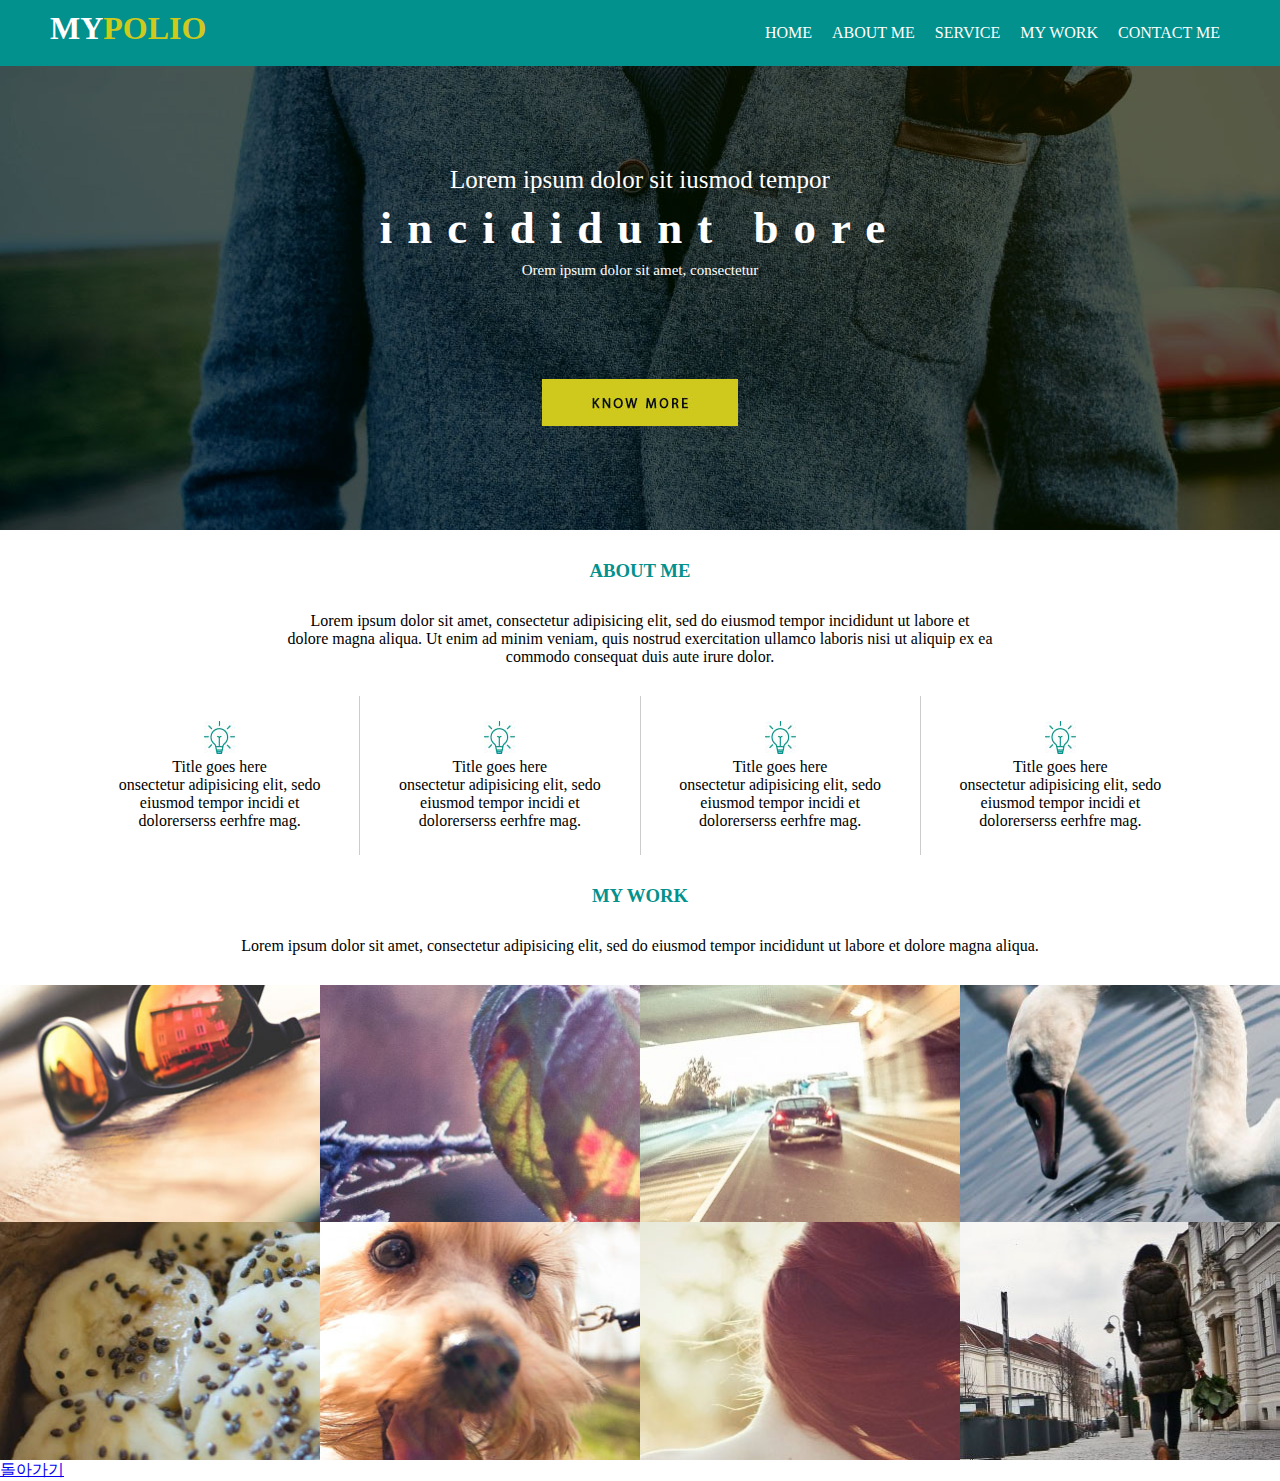
<file: layout2.html>
<!DOCTYPE html>
<html>
    <head>
        <title>layout2</title>
        <meta charset="utf-8"/>
        <style>
            /* css 입력하는 곳*/
            header{
                background-color:#02918c;
                color:white; /*글자색은 상속됩니다*/
                padding: 10px 50px;
            }
            header>h1>span:nth-child(2){
                color:#cfc91d;
            }
            header>nav>ul{
                margin: 14px 0px;
            }
            header>h1{
                margin:0px;
            }
            body{
                margin:0px;
            }
            #wrap{
                min-width: 1000px;
                max-width: 1920px;
                margin-right:auto;
                margin-left:auto;
            }
            header>nav>ul>li{
                float:left;
                list-style: none;
                padding: 0px 10px; /*상하 좌우*/
            }
            .clear{
                clear: both;
                height: 0px;
                overflow: hidden;
            }
            .float_left{
                float: left;
            }
            .float_right{
                float: right;
            }
            #main_visual{
                /*height: 400px;*/
                background-image: url("images/layout2_visual.jpg");
                background-size: auto 100%; /*가로 세로*/
                background-size:cover; /*표지 처럼*/
                background-repeat: no-repeat; /*반복 방식*/
                /*repeat, no-repeat, repeat-x, repeat-y*/
                background-color: black;
                background-position: 50% 50%;

                color: white;
                text-align: center;
                padding: 100px 0px;
            }
            #main_visual>h2{
                font-size: 45px;
                letter-spacing: 15px;
                margin:8px 0px;
            }
            #top_title{
                font-size: 25px;
            }
            #bottom_title{
                font-size: 15px;
            }
            #button_container{
                margin-top: 100px;
            }
            section{
                text-align: center;
            }
            section>h3{
                color:#02918c;
                margin: 30px 0px;
            }
            section>p{
                margin: 30px 0px;
                padding: 0px 100px;
            }
            section>#about_list>li{
                float: left;
                list-style: none;
                width: 25%;
                width: calc(25% - (1px /  4 * 3) - 25px - 25px);

                border-right: solid 1px #ccc;
                padding: 25px;
            }
            section>#about_list>li:nth-child(4){
                border:none;
            }
            section #about_list{
                padding: 0px 80px;
            }
            section dd{
                margin: 0px;
            }
            section>#work_list{
                padding: 0px;
                margin: 0px;
            }
            section>#work_list>li{
                float: left;
                list-style: none;
                width: 25%;
            }
            section>#work_list img{
                width: 100%; /*내가 쓸수 있는 공간.*/
                display: inline; /*기본=인라인*/
                display: block; /*출력방식:블록*/
            }
        </style>
    </head>
    <body>
        <div id="wrap">
        <header>
            <h1 class="float_left">
                <span>MY</span><span>POLIO</span>
                <!--div span 의미를 가지고 있지 않은 구획 나누기-->
            </h1>
            <nav class="float_right">
            <ul>
                <li>HOME</li>
                <li>ABOUT ME</li>
                <li>SERVICE</li>
                <li>MY WORK</li>
                <li>CONTACT ME</li>
                <div class="clear"></div>
            </ul>
            </nav>
            <div class="clear"></div>
        </header>
        <div id="main_visual">
            <div id="top_title">
                Lorem ipsum dolor sit iusmod tempor
            </div>
            <h2>
                incididunt bore
            </h2>
            <div id="bottom_title">
                Orem ipsum dolor sit amet, consectetur
            </div>
            <div id="button_container">
                <img src="images/layout2_button.jpg"/>
            </div>
        </div>
        <section>
            <h3>ABOUT ME</h3>
            <p>
                    Lorem ipsum dolor sit amet, consectetur adipisicing elit, sed do eiusmod tempor incididunt ut labore et <br />
                    dolore magna aliqua. Ut enim ad minim veniam, quis nostrud exercitation ullamco laboris nisi ut aliquip ex ea <br />
                    commodo consequat duis aute irure dolor.
            </p>
            <ul id="about_list">
                <li>
                    <img src="images/layout2_icon1.jpg"/>
                    <dl>
                        <dt>Title goes here</dt>
                        <dd>onsectetur adipisicing elit, sedo eiusmod tempor incidi et dolorerserss eerhfre mag.</dd>
                    </dl>
                </li>
                <li>
                    <img src="images/layout2_icon1.jpg"/>
                    <dl>
                        <dt>Title goes here</dt>
                        <dd>onsectetur adipisicing elit, sedo eiusmod tempor incidi et dolorerserss eerhfre mag.</dd>
                    </dl>
                </li>
                <li>
                    <img src="images/layout2_icon1.jpg"/>
                    <dl>
                        <dt>Title goes here</dt>
                        <dd>onsectetur adipisicing elit, sedo eiusmod tempor incidi et dolorerserss eerhfre mag.</dd>
                    </dl>
                </li>
                <li>
                    <img src="images/layout2_icon1.jpg"/>
                    <dl>
                        <dt>Title goes here</dt>
                        <dd>onsectetur adipisicing elit, sedo eiusmod tempor incidi et dolorerserss eerhfre mag.</dd>
                    </dl>
                </li>
                <div class="clear"></div>
            </ul>
        </section>
        <section>
            <h3>MY WORK</h3>
            <p>
                Lorem ipsum dolor sit amet,
                consectetur adipisicing elit,
                sed do eiusmod tempor
                incididunt ut labore et dolore magna aliqua.
            </p>
            <ul id="work_list">
                <li><img src="images/layout2_pic1.jpg"/></li>
                <li><img src="images/layout2_pic2.jpg"/></li>
                <li><img src="images/layout2_pic3.jpg"/></li>
                <li><img src="images/layout2_pic4.jpg"/></li>
                <li><img src="images/layout2_pic5.jpg"/></li>
                <li><img src="images/layout2_pic6.jpg"/></li>
                <li><img src="images/layout2_pic7.jpg"/></li>
                <li><img src="images/layout2_pic8.jpg"/></li>
                <div class="clear"></div>
            </ul>
        </section>
        </div>

        <a href="index.html">돌아가기</a>
    </body>
</html>
</file>
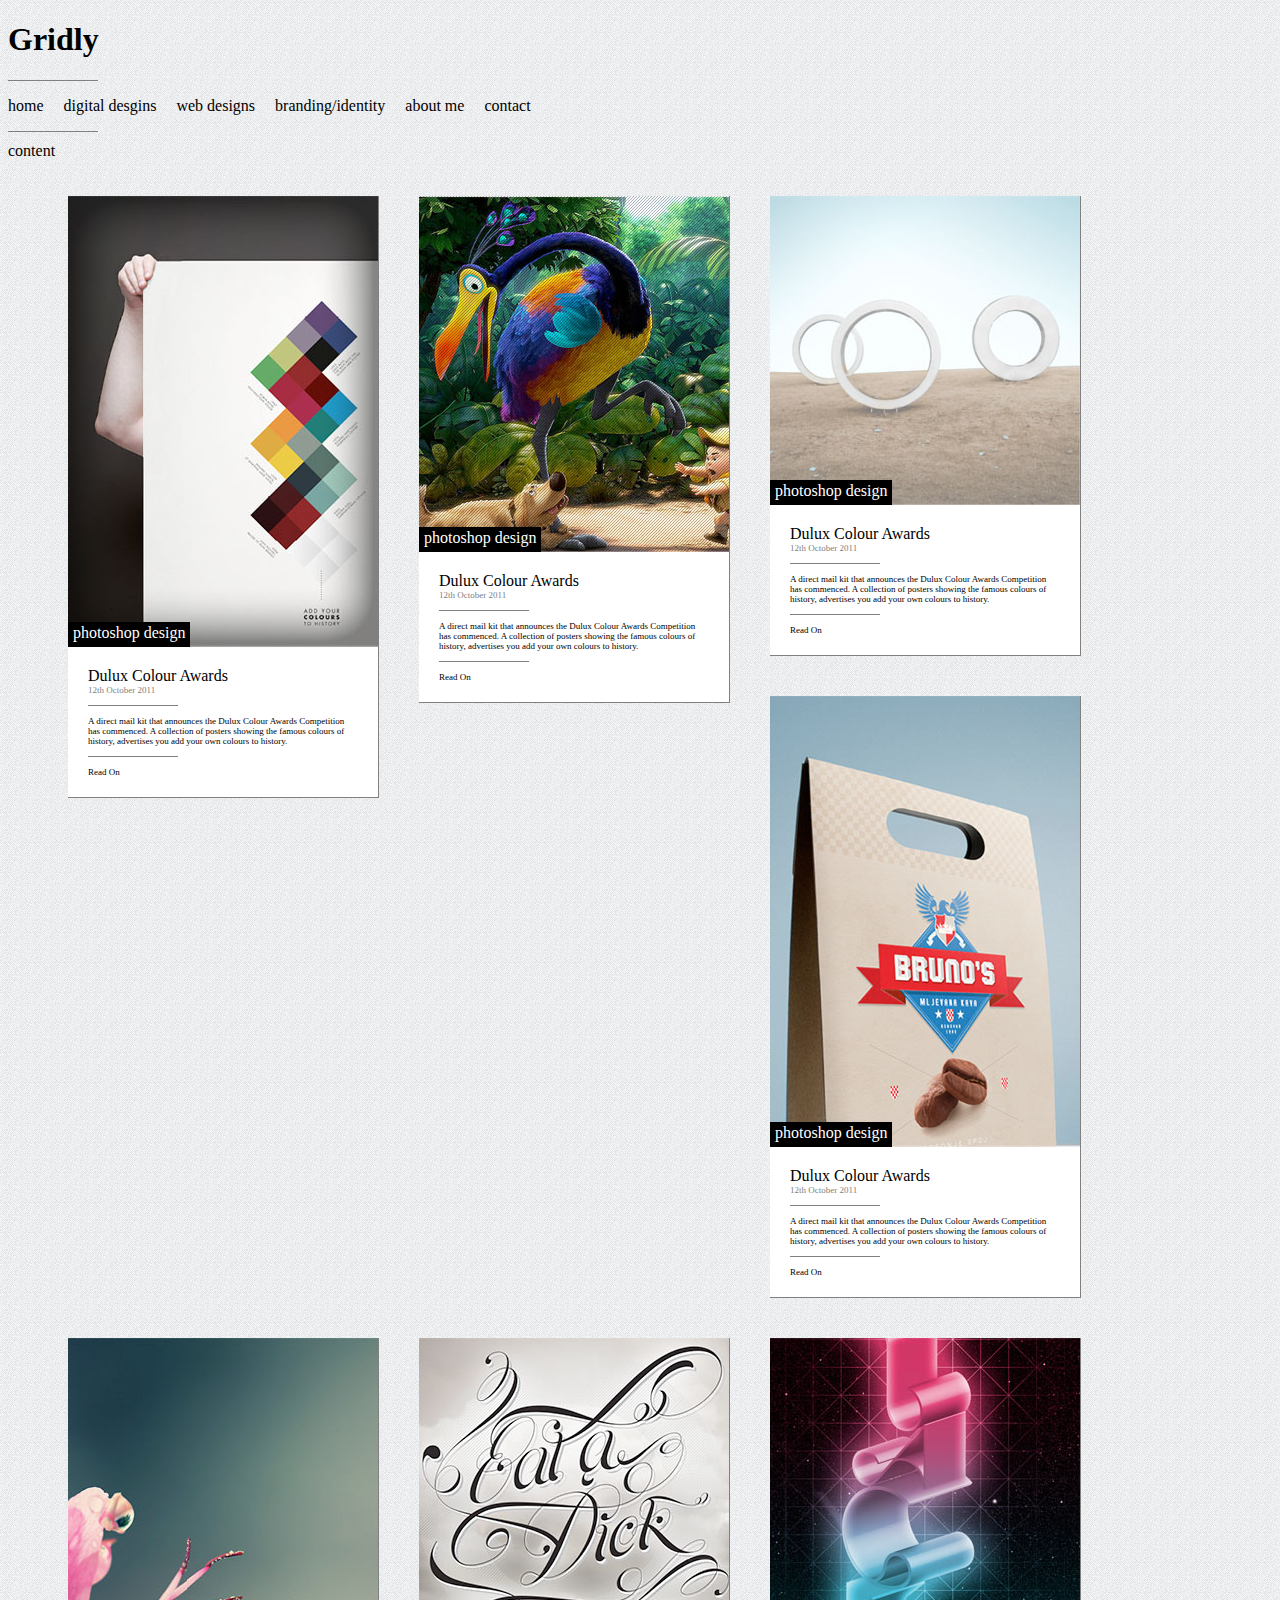
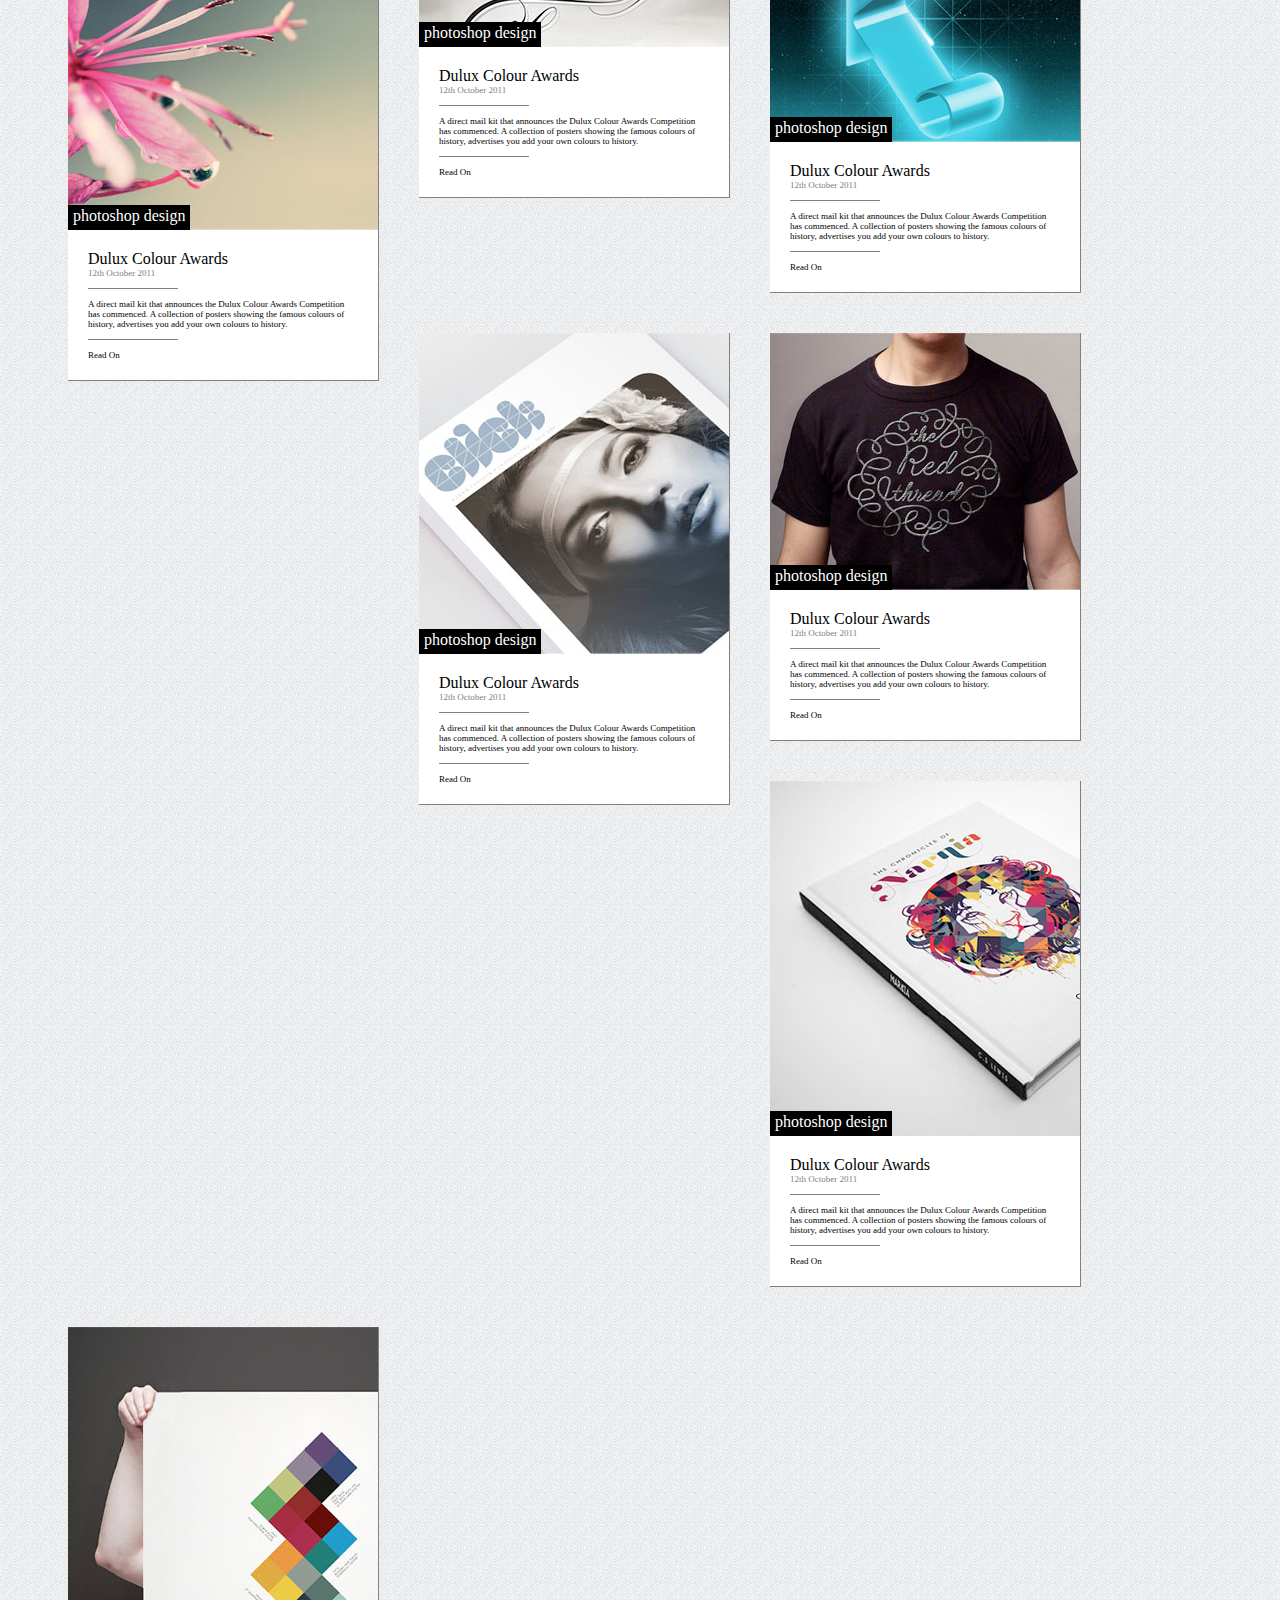
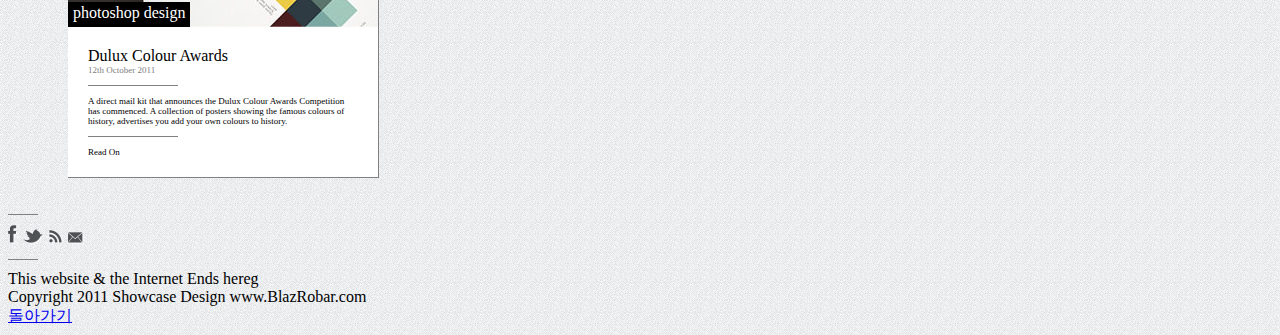
<file: layout3.html>
<!DOCTYPE html>
<html>
    <head>
        <title>layout3</title>
        <meta charset="utf-8"/>
        <style>
            body{
                background-image: url("images/Layout3_back.jpg");
            }
            .short_line{
                width: 30px;
                border-bottom: solid 1px gray;
                margin: 10px 0px;
            }
            .long_line{
                width: 90px;
                border-bottom: solid 1px gray;
                margin: 10px 0px;
            }
            header li{
                float: left;
                list-style: none;
                padding: 0px 10px;
                padding: 0px 20px 0px 0px;
            }
            header ul{
                padding: 0px;
            }
            .clear{
                clear: both;
                height: 0px;
                overflow: hidden;
            }
            .visual div{
                background-color: black;
                color: white;
                display: block; /*표시방식:블록형*/
                display: inline-block;/*표시방식: 인라인-블록 (절충식)*/
                padding: 2px 5px 5px 5px;
                /*상 우 하 좌*/
                position: static; /*위치선정방식 : 정적인(기본)*/
                position: absolute; /*절대적인*/
                bottom: 0px;
                left: 0px;
            }
            .visual img{
                display: inline;
                display: block;

            }
            .visual{
                position: static;
                position: relative;/*관계형*/
                /*자식이 absolute일때 Realative인 부모는 자식의 기준이 됨*/
            }
            .card{
                background-color: white;
                border-right: solid 1px gray;
                border-bottom: solid 1px gray;
                width: 310px;
                list-style: none;
                float: left;
                margin: 20px;
            }
            .info{
                padding: 20px;
            }
            .info{
                margin: 0px;
            }
            .inf dt{
                font-weight: bold;
            }
            .info dd{
                margin: 0px;
                font-size: 9px;
            }
            .info .date{
                color: gray;
            }
            #content ul{
                padding: 0px;
            }
        </style>
    </head>
    <body>
        <div id="wrap">
            <header>
                <h1>Gridly</h1>
                <div class="long_line"></div>
                <nav>
                    <ul>
                        <li>home</li>
                        <li>digital desgins</li>
                        <li>web designs</li>
                        <li>branding/identity</li>
                        <li>about me</li>
                        <li>contact</li>
                        <div class="clear"></div>
                    </ul>
                </nav>
                <div class="long_line"></div>
            </header>
            <div id="content">content</div>
                <ul>
                    <li class="card">
                        <div class="visual">
                            <img src="images/layout3_img1.jpg">
                            <div>photoshop design</div>
                        </div>
                        <div class="info">
                            <dl>
                                <dt>Dulux Colour Awards</dt>
                                <dd>
                                    <div class="date">12th October 2011</div>
                                    <div class="long_line"></div>
                                    <p>
                                        A direct mail kit that announces the Dulux Colour
                                        Awards Competition has commenced. A collection
                                        of posters showing the famous colours of history,
                                        advertises you add your own colours to history.
                                    </p>
                                    <div class="long_line"></div>
                                    <div>Read On</div>
                                </dd>
                            </dl>
                        </div>
                    </li>
                    <li class="card">
                        <div class="visual">
                            <img src="images/layout3_img2.jpg">
                            <div>photoshop design</div>
                        </div>
                        <div class="info">
                            <dl>
                                <dt>Dulux Colour Awards</dt>
                                <dd>
                                    <div class="date">12th October 2011</div>
                                    <div class="long_line"></div>
                                    <p>
                                        A direct mail kit that announces the Dulux Colour
                                        Awards Competition has commenced. A collection
                                        of posters showing the famous colours of history,
                                        advertises you add your own colours to history.
                                    </p>
                                    <div class="long_line"></div>
                                    <div>Read On</div>
                                </dd>
                            </dl>
                        </div>
                    </li>
                    <li class="card">
                        <div class="visual">
                            <img src="images/layout3_img3.jpg">
                            <div>photoshop design</div>
                        </div>
                        <div class="info">
                            <dl>
                                <dt>Dulux Colour Awards</dt>
                                <dd>
                                    <div class="date">12th October 2011</div>
                                    <div class="long_line"></div>
                                    <p>
                                        A direct mail kit that announces the Dulux Colour
                                        Awards Competition has commenced. A collection
                                        of posters showing the famous colours of history,
                                        advertises you add your own colours to history.
                                    </p>
                                    <div class="long_line"></div>
                                    <div>Read On</div>
                                </dd>
                            </dl>
                        </div>
                    </li>
                    <li class="card">
                        <div class="visual">
                            <img src="images/layout3_img4.jpg">
                            <div>photoshop design</div>
                        </div>
                        <div class="info">
                            <dl>
                                <dt>Dulux Colour Awards</dt>
                                <dd>
                                    <div class="date">12th October 2011</div>
                                    <div class="long_line"></div>
                                    <p>
                                        A direct mail kit that announces the Dulux Colour
                                        Awards Competition has commenced. A collection
                                        of posters showing the famous colours of history,
                                        advertises you add your own colours to history.
                                    </p>
                                    <div class="long_line"></div>
                                    <div>Read On</div>
                                </dd>
                            </dl>
                        </div>
                    </li>
                    <li class="card">
                        <div class="visual">
                            <img src="images/layout3_img5.jpg">
                            <div>photoshop design</div>
                        </div>
                        <div class="info">
                            <dl>
                                <dt>Dulux Colour Awards</dt>
                                <dd>
                                    <div class="date">12th October 2011</div>
                                    <div class="long_line"></div>
                                    <p>
                                        A direct mail kit that announces the Dulux Colour
                                        Awards Competition has commenced. A collection
                                        of posters showing the famous colours of history,
                                        advertises you add your own colours to history.
                                    </p>
                                    <div class="long_line"></div>
                                    <div>Read On</div>
                                </dd>
                            </dl>
                        </div>
                    </li>
                    <li class="card">
                        <div class="visual">
                            <img src="images/layout3_img6.jpg">
                            <div>photoshop design</div>
                        </div>
                        <div class="info">
                            <dl>
                                <dt>Dulux Colour Awards</dt>
                                <dd>
                                    <div class="date">12th October 2011</div>
                                    <div class="long_line"></div>
                                    <p>
                                        A direct mail kit that announces the Dulux Colour
                                        Awards Competition has commenced. A collection
                                        of posters showing the famous colours of history,
                                        advertises you add your own colours to history.
                                    </p>
                                    <div class="long_line"></div>
                                    <div>Read On</div>
                                </dd>
                            </dl>
                        </div>
                    </li>
                    <li class="card">
                        <div class="visual">
                            <img src="images/layout3_img7.jpg">
                            <div>photoshop design</div>
                        </div>
                        <div class="info">
                            <dl>
                                <dt>Dulux Colour Awards</dt>
                                <dd>
                                    <div class="date">12th October 2011</div>
                                    <div class="long_line"></div>
                                    <p>
                                        A direct mail kit that announces the Dulux Colour
                                        Awards Competition has commenced. A collection
                                        of posters showing the famous colours of history,
                                        advertises you add your own colours to history.
                                    </p>
                                    <div class="long_line"></div>
                                    <div>Read On</div>
                                </dd>
                            </dl>
                        </div>
                    </li>
                    <li class="card">
                        <div class="visual">
                            <img src="images/layout3_img8.jpg">
                            <div>photoshop design</div>
                        </div>
                        <div class="info">
                            <dl>
                                <dt>Dulux Colour Awards</dt>
                                <dd>
                                    <div class="date">12th October 2011</div>
                                    <div class="long_line"></div>
                                    <p>
                                        A direct mail kit that announces the Dulux Colour
                                        Awards Competition has commenced. A collection
                                        of posters showing the famous colours of history,
                                        advertises you add your own colours to history.
                                    </p>
                                    <div class="long_line"></div>
                                    <div>Read On</div>
                                </dd>
                            </dl>
                        </div>
                    </li>
                    <li class="card">
                        <div class="visual">
                            <img src="images/layout3_img9.jpg">
                            <div>photoshop design</div>
                        </div>
                        <div class="info">
                            <dl>
                                <dt>Dulux Colour Awards</dt>
                                <dd>
                                    <div class="date">12th October 2011</div>
                                    <div class="long_line"></div>
                                    <p>
                                        A direct mail kit that announces the Dulux Colour
                                        Awards Competition has commenced. A collection
                                        of posters showing the famous colours of history,
                                        advertises you add your own colours to history.
                                    </p>
                                    <div class="long_line"></div>
                                    <div>Read On</div>
                                </dd>
                            </dl>
                        </div>
                    </li>
                    <li class="card">
                        <div class="visual">
                            <img src="images/layout3_img10.jpg">
                            <div>photoshop design</div>
                        </div>
                        <div class="info">
                            <dl>
                                <dt>Dulux Colour Awards</dt>
                                <dd>
                                    <div class="date">12th October 2011</div>
                                    <div class="long_line"></div>
                                    <p>
                                        A direct mail kit that announces the Dulux Colour
                                        Awards Competition has commenced. A collection
                                        of posters showing the famous colours of history,
                                        advertises you add your own colours to history.
                                    </p>
                                    <div class="long_line"></div>
                                    <div>Read On</div>
                                </dd>
                            </dl>
                        </div>
                    </li>
                    <li class="card">
                        <div class="visual">
                            <img src="images/layout3_img11.jpg">
                            <div>photoshop design</div>
                        </div>
                        <div class="info">
                            <dl>
                                <dt>Dulux Colour Awards</dt>
                                <dd>
                                    <div class="date">12th October 2011</div>
                                    <div class="long_line"></div>
                                    <p>
                                        A direct mail kit that announces the Dulux Colour
                                        Awards Competition has commenced. A collection
                                        of posters showing the famous colours of history,
                                        advertises you add your own colours to history.
                                    </p>
                                    <div class="long_line"></div>
                                    <div>Read On</div>
                                </dd>
                            </dl>
                        </div>
                    </li>
                    <div class="clear"></div>
                </ul>
            <footer>
                <div class="short_line"></div>
                <img src="images/layout3_icon1.png">
                <img src="images/layout3_icon2.png">
                <img src="images/layout3_icon3.png">
                <img src="images/layout3_icon4.png">
                <div class="short_line"></div>
                <div>
                    This website & the Internet Ends hereg
                </div>
                <div>
                    Copyright 2011 Showcase Design www.BlazRobar.com
                </div>
            </footer>
        </div>
        <a href="index.html">돌아가기</a>
    </body>
</html>
</file>
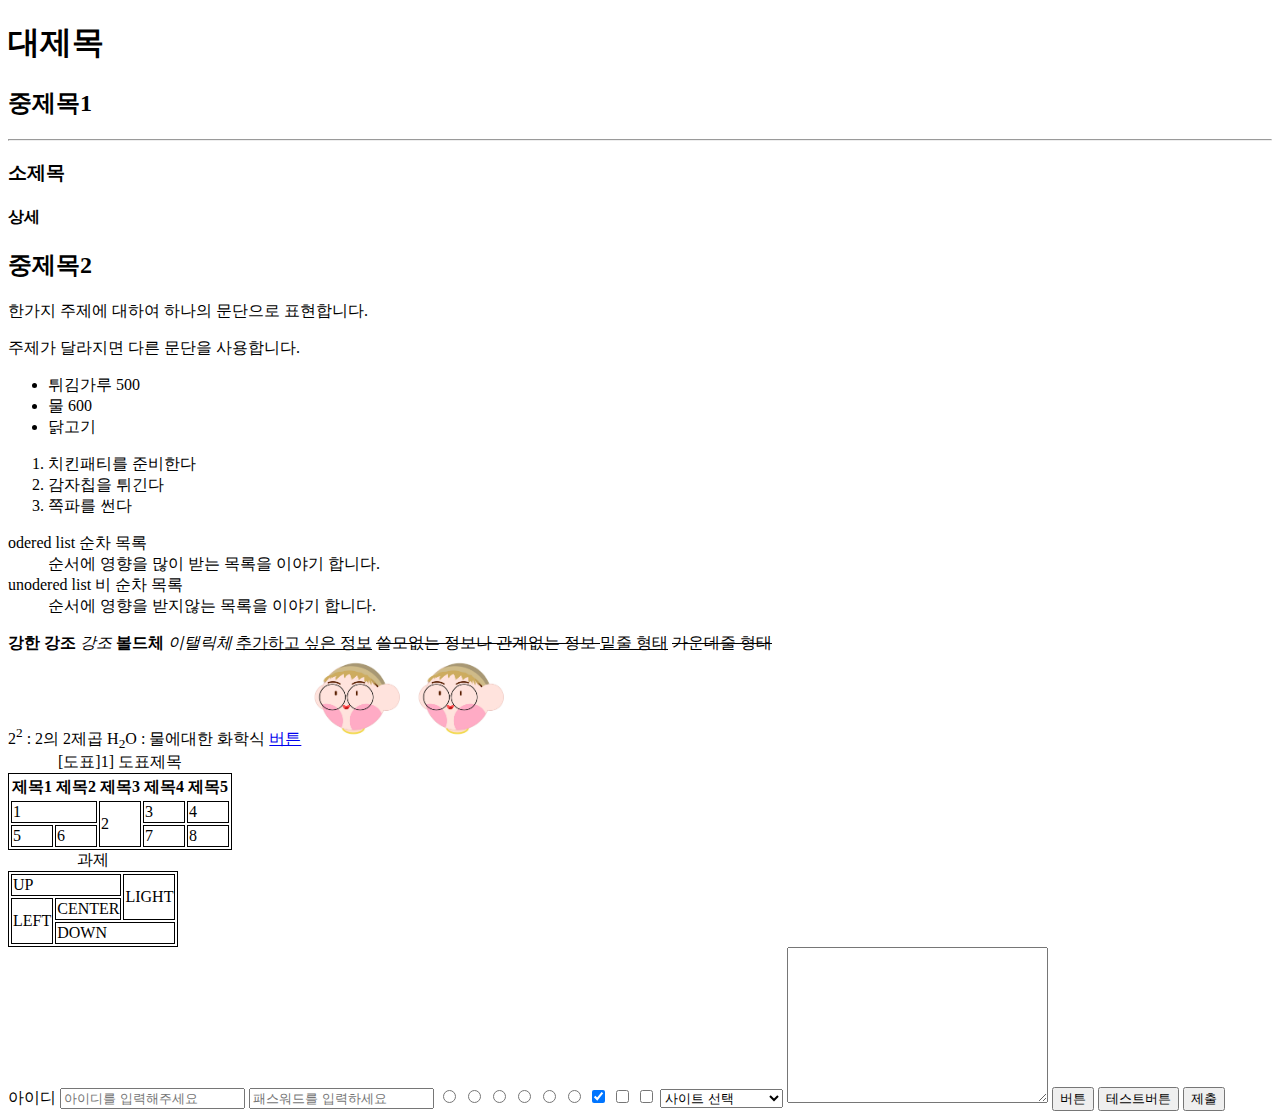
<file: training.html>
<!DOCTYPE html>
<html>
    <head>
        <title>HTML 연습</title>
    </head>
    <body>
        <!-- h1 ~ h6 : 순번X, 깊이(depth)O -->
        <h1>대제목</h1>
        <h2>중제목1</h2>
        <hr />
        <h3>소제목</h3>
        <h4>상세</h4>
        <h2>중제목2</h2>
        <!-- 문단 P -->
        <p>
            한가지 주제에 대하여 하나의 문단으로 표현합니다.
        </p>
        <p>
            주제가 달라지면 다른 문단을 사용합니다.
        </p>
        <!-- unodered list 비 순차 목록 -->
        <ul>
            <li>튀김가루 500</li>
            <li>물 600</li>
            <li>닭고기</li>
        </ul>
        <!-- odered list 순차 목록 -->
        <ol>
            <li>치킨패티를 준비한다</li>
            <li>감자칩을 튀긴다</li>
            <li>쪽파를 썬다</li>
        </ol>
        <!-- definition list 정의 목록 -->
        <dl>
            <dt>odered list 순차 목록</dt>
            <dd>순서에 영향을 많이 받는 목록을 이야기 합니다.</dd>
            <dt>unodered list 비 순차 목록</dt>
            <dd>순서에 영향을 받지않는 목록을 이야기 합니다.</dd>
        </dl>

        <!-- strong, em <> b, i -->
        <strong>강한 강조</strong>
        <em>강조</em>
        
        <b>볼드체</b>
        <i>이탤릭체</i> 

        <!-- ins 첨부하다, del 삭제하다, u 밑줄, strike 가운데줄 -->
        <ins>추가하고 싶은 정보</ins>
        <del>쓸모없는 정보나 관계없는 정보 </del> 
        <u>밑줄 형태</u>
        <strike>가운데줄 형태</strike> 
        <br />
        <!-- sup 위첨자, sub 아래첨자 -->
        2<sup>2</sup> : 2의 2제곱 
        H<sub>2</sub>O : 물에대한 화학식 
        
        <!-- a anchor : 닻 -->
        <a href="index.html">버튼</a>

        <!-- img image 이미지 -->
        <img src="./images/me.jpg" width="100px" />
        <img src="images/me.jpg" width="100px" />
        
        <!-- table 도표 -->
        <!-- table, tr, td -->
        <style>
            table, tr, td {border: solid 1px black;}
        </style>
        <!-- colspan, rowspan -->
        <!-- thead, tbody, tfoot -->
        <table suumary="요약">
            <caption>[도표]1] 도표제목 </caption>
            <thead>
            <tr>
                <th scope="col">제목1</th>
                <th scope="col">제목2</th>
                <th scope="col">제목3</th>
                <th scope="col">제목4</th>
                <th scope="col">제목5</th>
            </tr>
            </thead>
            <tr>
                <td colspan="2">1</td> <!-- 가로로 2칸 사용하기 -->
                <td rowspan="2">2</td> <!-- 세로로 2칸 사용하기 -->
                <td>3</td>
                <td>4</td>
            </tr>
            <tr>
                <td>5</td>
                <td>6</td>
                <td>7</td>
                <td>8</td>
            </tr>
        </table>
        <table summary="과제2">
                <caption>과제</caption>
                <tr>
                    <td id="homework" colspan="3">UP</td>
                    <td id="homework" rowspan="2">LIGHT</td>
                </tr>
                <tr>
                    <td id="homework" rowspan="2">LEFT</td>
                    <td id="homework" colspan="2">CENTER</td>
                </tr>
                <tr>
                    <td id="homework" colspan="3">DOWN</td>
                </tr>
            </table>

            <!-- form 양식지 -->
            <form>
                <label for="f1">아이디</label>
                <input for="text" name="f1" placeholder="아이디를 입력해주세요" />
                <input type="password" name="f2" placeholder="패스워드를 입력하세요" />
                <!-- 라디오는 name이 중요함 -->
                <input type="radio" name="bt1" />
                <input type="radio" name="bt1" />
                <input type="radio" name="bt1" />
                <!-- 단일선택을 목적으로 하는 입력장치 -->
                <input type="radio" name="bt2" />
                <input type="radio" name="bt2" />
                <input type="radio" name="bt2" />
                <!-- 복수선택을 목적으로 하는 입력장치-->
                <input type="checkbox" checked/>
                <input type="checkbox" />
                <input type="checkbox" />
                <!-- 선택박스, 콤보박스-->
                <!-- 선택할 수 있는 선택지를 미리 알리기 위함, 입력실수 방지-->
                <select>
                    <option>사이트 선택</option>
                    <option>www.naver.com</option>
                    <option>www.google.com</option>
                </select>

                <!-- 여러줄의 문자를 입력할때 사용 cols(가로 글자수), rows(세로 줄수)-->
                <textarea cols="30" rows="10"></textarea>
                <input type="button" value="버튼" />
                <input type="button" onclick="alert('테스트 버튼이 눌렸습니다.')" value="테스트버튼" />

                <input type="submit" value="제출" />
            </form>

    </body>
</html>
</file>
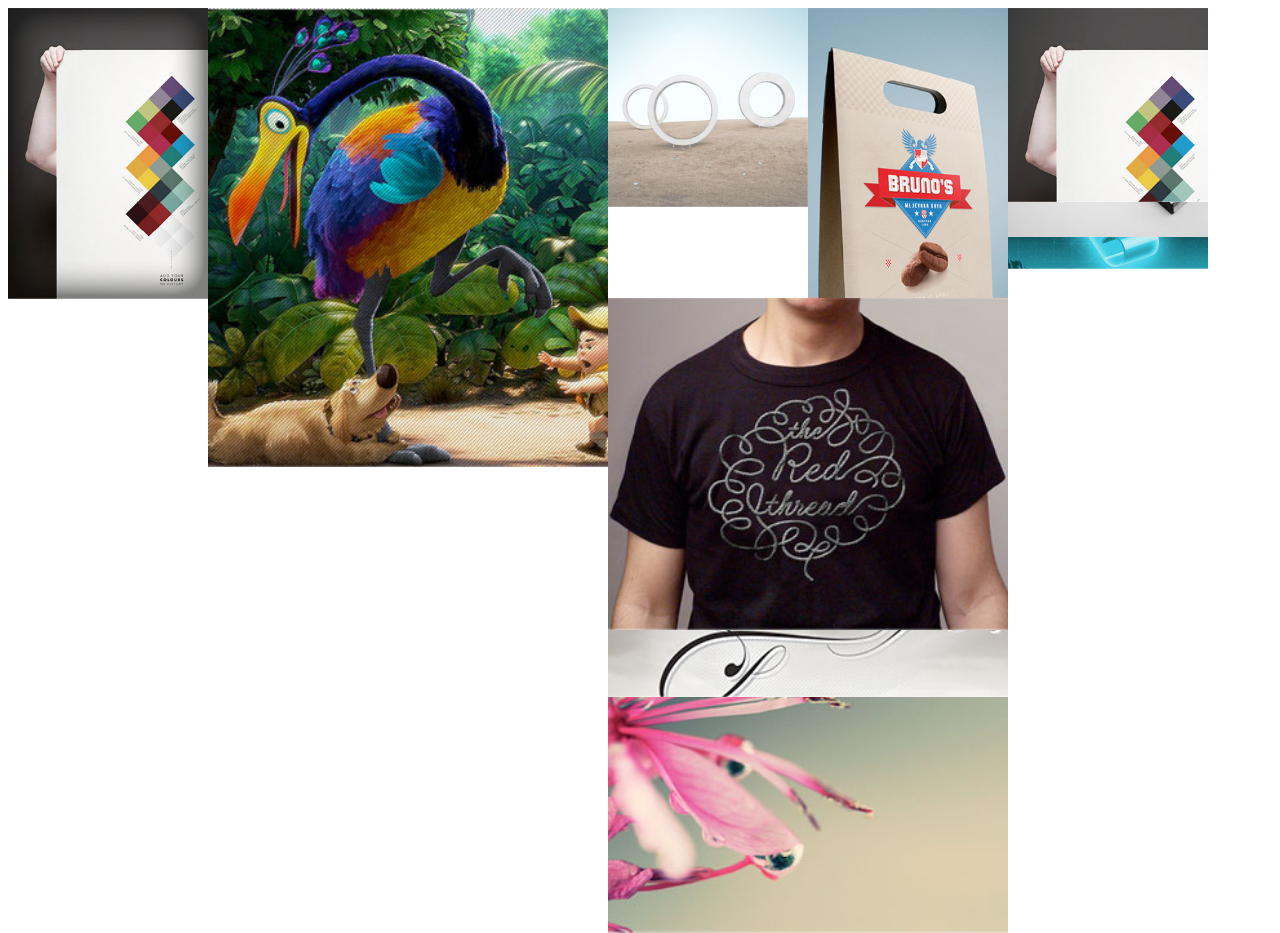
<file: Masonry/masonry.html>
<!DOCTYPE html>
<html>
<head>
	<title></title>
	<meta charset="utf-8">
	<script src="jquery-3.2.1.min.js"></script>
	<script src="masonry.pkgd.min.js"></script>
	<style type="text/css">
		.grid{width: 100%;}
		.grid-item {
		 width: 200px;
		}
		.grid-item--width2 { width: 400px; }
		img{
			width:100%;
			display: block;
		}
	</style>
	<script type="text/javascript">
		$( document ).ready(function() {
			$('.grid').masonry({
				// options
				itemSelector: '.grid-item',
				columnWidth: 200
			});
		});
	</script>
</head>
<body>
	<div class="grid">
	  <div class="grid-item">
	  	<img src="layout3_img1.jpg" />
	  </div>
	  <div class="grid-item grid-item--width2">
	  	<img src="layout3_img2.jpg" />
	  </div>
	  <div class="grid-item">
	  	<img src="layout3_img3.jpg" />
	  </div>
	  <div class="grid-item">
	  	<img src="layout3_img4.jpg" />
	  </div>
	  <div class="grid-item grid-item--width2">
	  	<img src="layout3_img5.jpg" />
	  </div>
	  <div class="grid-item grid-item--width2">
	  	<img src="layout3_img6.jpg" />
	  </div>
	  <div class="grid-item">
	  	<img src="layout3_img7.jpg" />
	  </div>
	  <div class="grid-item">
	  	<img src="layout3_img8.jpg" />
	  </div>
	  <div class="grid-item grid-item--width2">
	  	<img src="layout3_img9.jpg" />
	  </div>
	  <div class="grid-item">
	  	<img src="layout3_img10.jpg" />
	  </div>
	  <div class="grid-item">
	  	<img src="layout3_img11.jpg" />
	  </div>
	</div>
</body>
</html>
</file>
<file: default.css>
#id_external {color: red;}
</file>
